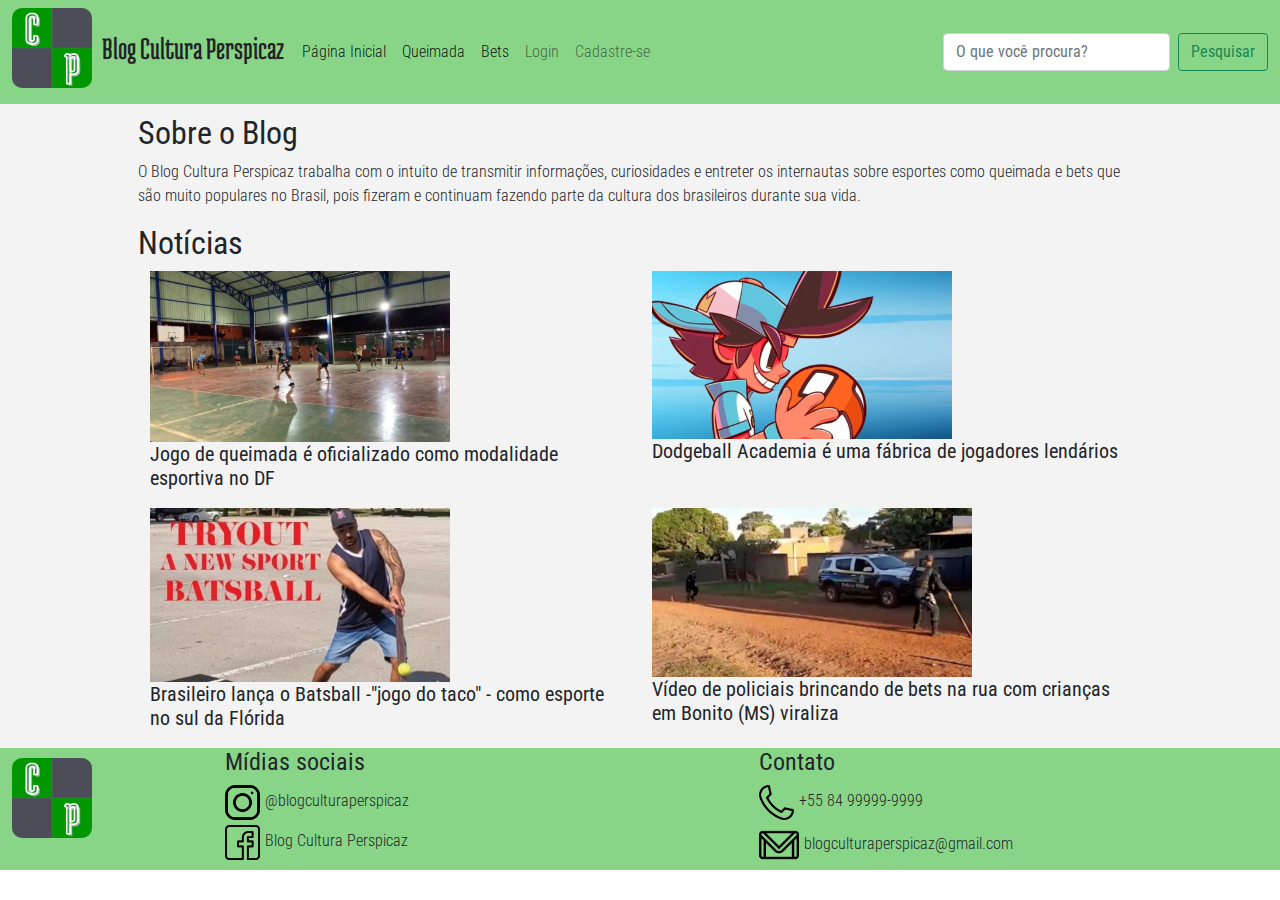
<file: index.html>
<!DOCTYPE html>
<html lang="pt-br">

<head>
  <meta charset="UTF-8">
  <meta name="viewport" content="width=device-width, initial-scale=1">
  <link rel="preconnect" href="https://fonts.googleapis.com">
  <link rel="preconnect" href="https://fonts.gstatic.com" crossorigin>
  <link href="https://fonts.googleapis.com/css2?family=Medula+One&display=swap" rel="stylesheet">
  <link rel="preconnect" href="https://fonts.googleapis.com">
  <link rel="preconnect" href="https://fonts.gstatic.com" crossorigin>
  <link href="https://fonts.googleapis.com/css2?family=Roboto+Condensed:wght@300;400&display=swap" rel="stylesheet">
  <link rel="stylesheet" href="css/bootstrap.min.css">
  <link rel="stylesheet" href="css/style.css">

  <title>Página inicial</title>
</head>

<body>
  <header>
    <nav class="navbar navbar-expand-lg navbar-light">
      <div class="container-fluid barra-nav">
        <h1>
          <a href="index.html"><img class="logotipo img-fluid" src="img/logotipo.png" alt="logotipo do blog"
              width="80px"></a>
        </h1>
        <h2>
          <a class="cabecalho" href="index.html">Blog Cultura Perspicaz</a>
        </h2>

        <button class="navbar-toggler" type="button" data-bs-toggle="collapse" data-bs-target="#navbarSupportedContent"
          aria-controls="navbarSupportedContent" aria-expanded="false" aria-label="Toggle navigation">
          <span class="navbar-toggler-icon"></span>
        </button>

        <div class="collapse navbar-collapse" id="navbarSupportedContent">
          <ul class="navbar-nav me-auto mb-2 mb-lg-0">
            <li class="nav-item">
              <a class="nav-link active" aria-current="page" href="index.html">Página Inicial</a>
            </li>

            <li class="nav-item">
              <a class="nav-link active" aria-current="page" href="pag-queimada.html">Queimada</a>
            </li>

            <li class="nav-item">
              <a class="nav-link active" aria-current="page" href="pag-bets.html">Bets</a>
            </li>

            <li class="nav-item">
              <a class="nav-link" aria-current="page" href="pag-login.html">Login</a>
            </li>

            <li class="nav-item">
              <a class="nav-link" aria-current="page" href="cadastro.html">Cadastre-se</a>
            </li>
          </ul>

          <form class="d-flex">
            <input class="form-control me-2" type="search" placeholder="O que você procura?" aria-label="Search">
            <button class="btn btn-outline-success" type="submit">Pesquisar</button>
          </form>
        </div>
      </div>
    </nav>
  </header>

  <main class="container-fluid">
    <div>
      <section>
        <h2>Sobre o Blog</h2>
        <p>O Blog Cultura Perspicaz trabalha com o intuito de transmitir informações, curiosidades e entreter os
          internautas sobre esportes como
          queimada e bets que são muito populares no Brasil, pois fizeram e continuam fazendo parte da cultura dos
          brasileiros durante sua vida.</p>
      </section>

      <section>
        <h2>Notícias</h2>
        <article class="container">
          <div class="row">
            <div class="col-sm">
              <a href="noticia1-queimada.html">
                <img class="img-fluid" src="img/queimada-noticia1.jpg" alt="Jovens jogando queimada" width="300px">
                <h4 class="tam-letra-noticia">Jogo de queimada é oficializado como modalidade esportiva no DF</h4>
              </a>
            </div>

            <div class="col-sm">
              <a href="noticia2-queimada.html">
                <img class="img-fluid" src="img/Dodgeball-Academia-otto.webp" alt="Imagem do jogo" width="300px">
                <h4 class="tam-letra-noticia">Dodgeball Academia é uma fábrica de jogadores lendários</h4>
              </a>
            </div>
          </div>

          <div class="row noticias">
            <div class="col-sm">
              <a href="noticia1-bets.html">
                <img class="img-fluid" src="img/batsball.jpg" alt="Indivíduo jogando batsball" width="300px">
                <h4 class="tam-letra-noticia">Brasileiro lança o Batsball -"jogo do taco" - como esporte no sul da
                  Flórida</h4>
              </a>
            </div>

            <div class="col-sm">
              <a href="noticia2-bets.html">
                <img class="img-fluid" src="img/policiais-bets.jpg" alt="Policiais jogando bets" width="320px">
                <h4 class="tam-letra-noticia">Vídeo de policiais brincando de bets na rua com crianças em Bonito (MS)
                  viraliza</h4>
              </a>
            </div>
          </div>
        </article>
      </section>
    </div>
  </main>

  <footer class="container-fluid">
    <div class="row">
      <div class="col-sm-2">
        <h3><a href="index.html"><img class="logotipo img-fluid" src="img/logotipo.png" alt="logotipo do blog"
              width="80px"></a></h3>
      </div>

      <div class="col-sm">
        <div class="col">
          <h4>Mídias sociais</h4>
          <div class="rodape">
            <a href="https://www.instagram.com/" target="_blank"><img src="img/instagram.png"
                alt="Logotipo do Instagram" width="35px">@blogculturaperspicaz</a>
          </div>

          <div class="rodape">
            <a href="https://www.facebook.com/" target="_blank"><img src="img/facebook.png" alt="Logotipo do facebook"
                width="35px">Blog
              Cultura Perspicaz</a>
          </div>
        </div>
      </div>

      <div class="col-sm">
        <div class="rodape">
          <h4>Contato</h4>
          <a href="tel:+55 84 99999-9999"><img src="img/telefone.png" alt="telefone" width="35px">+55 84
            99999-9999</a>
        </div>

        <div class="rodape">
          <a href="mailto:blogculturaperspicaz@gmail.com"><img src="img/gmail.png" alt="logotipo do Gmail"
              width="40px">blogculturaperspicaz@gmail.com</a>
        </div>
      </div>
    </div>
  </footer>

  <script type="text/javascript" src="js/bootstrap.min.js"></script>
</body>

</html>
</file>
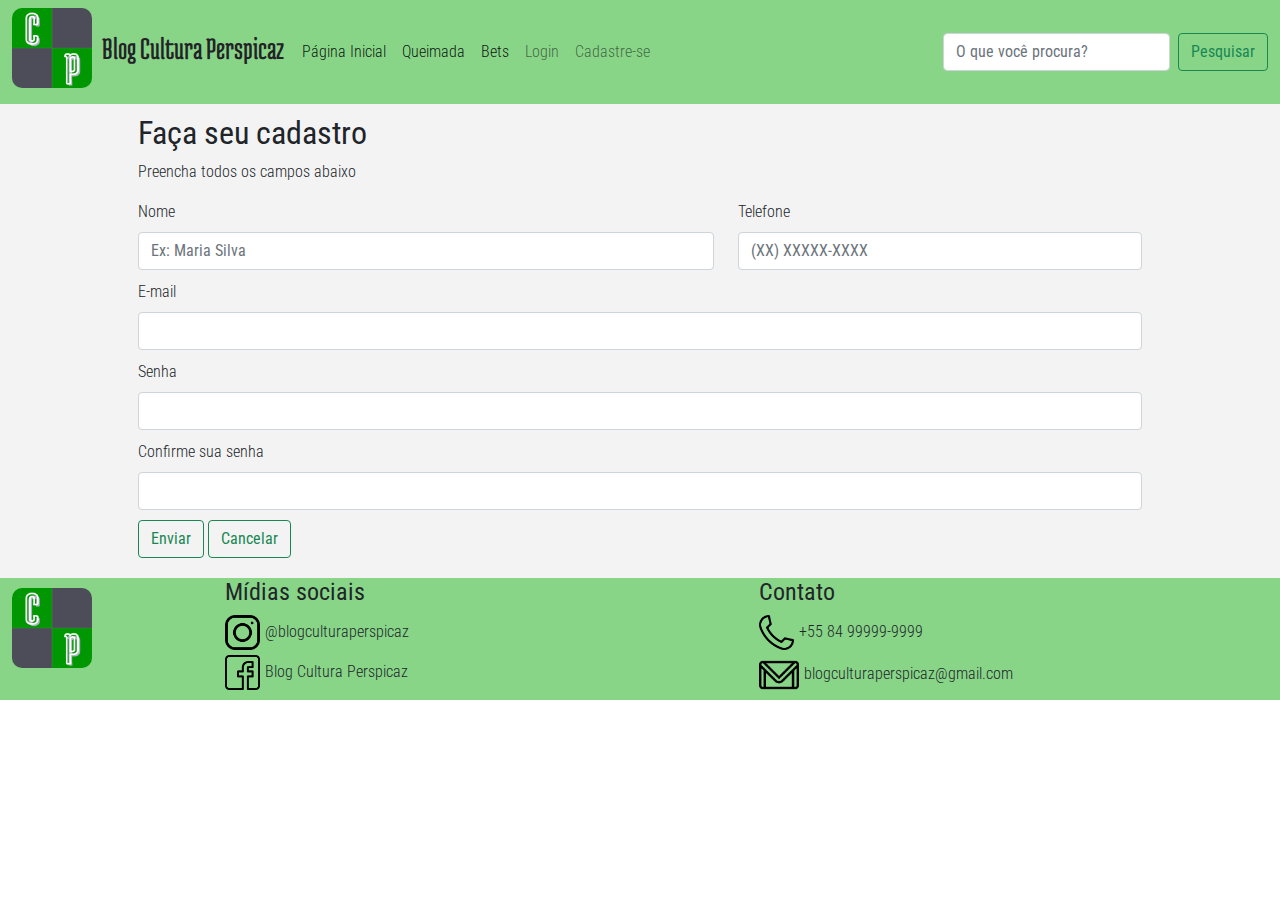
<file: cadastro.html>
<!DOCTYPE html>
<html lang="pt-br">

<head>
  <meta charset="UTF-8">
  <meta name="viewport" content="width=device-width, initial-scale=1">
  <link rel="preconnect" href="https://fonts.googleapis.com">
  <link rel="preconnect" href="https://fonts.gstatic.com" crossorigin>
  <link href="https://fonts.googleapis.com/css2?family=Medula+One&display=swap" rel="stylesheet">
  <link rel="preconnect" href="https://fonts.googleapis.com">
  <link rel="preconnect" href="https://fonts.gstatic.com" crossorigin>
  <link href="https://fonts.googleapis.com/css2?family=Roboto+Condensed:wght@300;400&display=swap" rel="stylesheet">
  <link rel="stylesheet" href="css/bootstrap.min.css">
  <link rel="stylesheet" href="css/style.css">

  <title>Cadastro</title>
</head>

<body>
  <header>
    <nav class="navbar navbar-expand-lg navbar-light">
      <div class="container-fluid barra-nav">
        <h1>
          <a href="index.html"><img class="logotipo img-fluid" src="img/logotipo.png" alt="logotipo do blog"
              width="80px"></a>
        </h1>
        <h2>
          <a class="cabecalho" href="index.html">Blog Cultura Perspicaz</a>
        </h2>

        <button class="navbar-toggler" type="button" data-bs-toggle="collapse" data-bs-target="#navbarSupportedContent"
          aria-controls="navbarSupportedContent" aria-expanded="false" aria-label="Toggle navigation">
          <span class="navbar-toggler-icon"></span>
        </button>

        <div class="collapse navbar-collapse" id="navbarSupportedContent">
          <ul class="navbar-nav me-auto mb-2 mb-lg-0">
            <li class="nav-item">
              <a class="nav-link active" aria-current="page" href="index.html">Página Inicial</a>
            </li>

            <li class="nav-item">
              <a class="nav-link active" aria-current="page" href="pag-queimada.html">Queimada</a>
            </li>

            <li class="nav-item">
              <a class="nav-link active" aria-current="page" href="pag-bets.html">Bets</a>
            </li>

            <li class="nav-item">
              <a class="nav-link" aria-current="page" href="pag-login.html">Login</a>
            </li>

            <li class="nav-item">
              <a class="nav-link" aria-current="page" href="cadastro.html">Cadastre-se</a>
            </li>
          </ul>

          <form class="d-flex">
            <input class="form-control me-2" type="search" placeholder="O que você procura?" aria-label="Search">
            <button class="btn btn-outline-success" type="submit">Pesquisar</button>
          </form>
        </div>
      </div>
    </nav>
  </header>


  <main class="container-fluid">
    <div>
      <h2>Faça seu cadastro</h2>
      <p>Preencha todos os campos abaixo</p>
      <form action="">
        <div class="row">
          <div class="col-lg-7">
            <label class="form-label" for="nome">Nome</label>
            <input class="form-control" type="text" name="nome" id="nome" placeholder="Ex: Maria Silva" required>
          </div>

          <div class="col">
            <label class="form-label" for="telefone">Telefone</label>
            <input class="form-control" type="tel" name="telefone" id="telefone" placeholder="(XX) XXXXX-XXXX" required>
          </div>
        </div>

        <div>
          <label class="form-label" for="email">E-mail</label>
          <input class="form-control" type="email" name="email" id="email" required>
        </div>

        <div>
          <label class="form-label" for="senha">Senha</label>
          <input class="form-control" type="password" name="senha" id="senha" required>
        </div>

        <div>
          <label class="form-label" for="conf-senha">Confirme sua senha</label>
          <input class="form-control" type="password" name="senha" id="conf-senha" required>
        </div>

        <div>
          <input class="btn btn-outline-success" type="submit" value="Enviar">
          <input class="btn btn-outline-success" type="reset" value="Cancelar">
        </div>
      </form>
    </div>
  </main>


  <footer class="container-fluid">
    <div class="row">
      <div class="col-sm-2">
        <h3><a href="index.html"><img class="logotipo img-fluid" src="img/logotipo.png" alt="logotipo do blog"
              width="80px"></a></h3>
      </div>

      <div class="col-sm">
        <div class="col">
          <h4>Mídias sociais</h4>
          <div class="rodape">
            <a href="https://www.instagram.com/" target="_blank"><img src="img/instagram.png"
                alt="Logotipo do Instagram" width="35px">@blogculturaperspicaz</a>
          </div>

          <div class="rodape">
            <a href="https://www.facebook.com/" target="_blank"><img src="img/facebook.png" alt="Logotipo do facebook"
                width="35px">Blog
              Cultura Perspicaz</a>
          </div>
        </div>
      </div>

      <div class="col-sm">
        <div class="rodape">
          <h4>Contato</h4>
          <a href="tel:+55 84 99999-9999"><img src="img/telefone.png" alt="telefone" width="35px">+55 84
            99999-9999</a>
        </div>

        <div class="rodape">
          <a href="mailto:blogculturaperspicaz@gmail.com"><img src="img/gmail.png" alt="logotipo do Gmail"
              width="40px">blogculturaperspicaz@gmail.com</a>
        </div>
      </div>
    </div>
  </footer>
  <script type="text/javascript" src="js/bootstrap.min.js"></script>
</body>

</html>
</file>
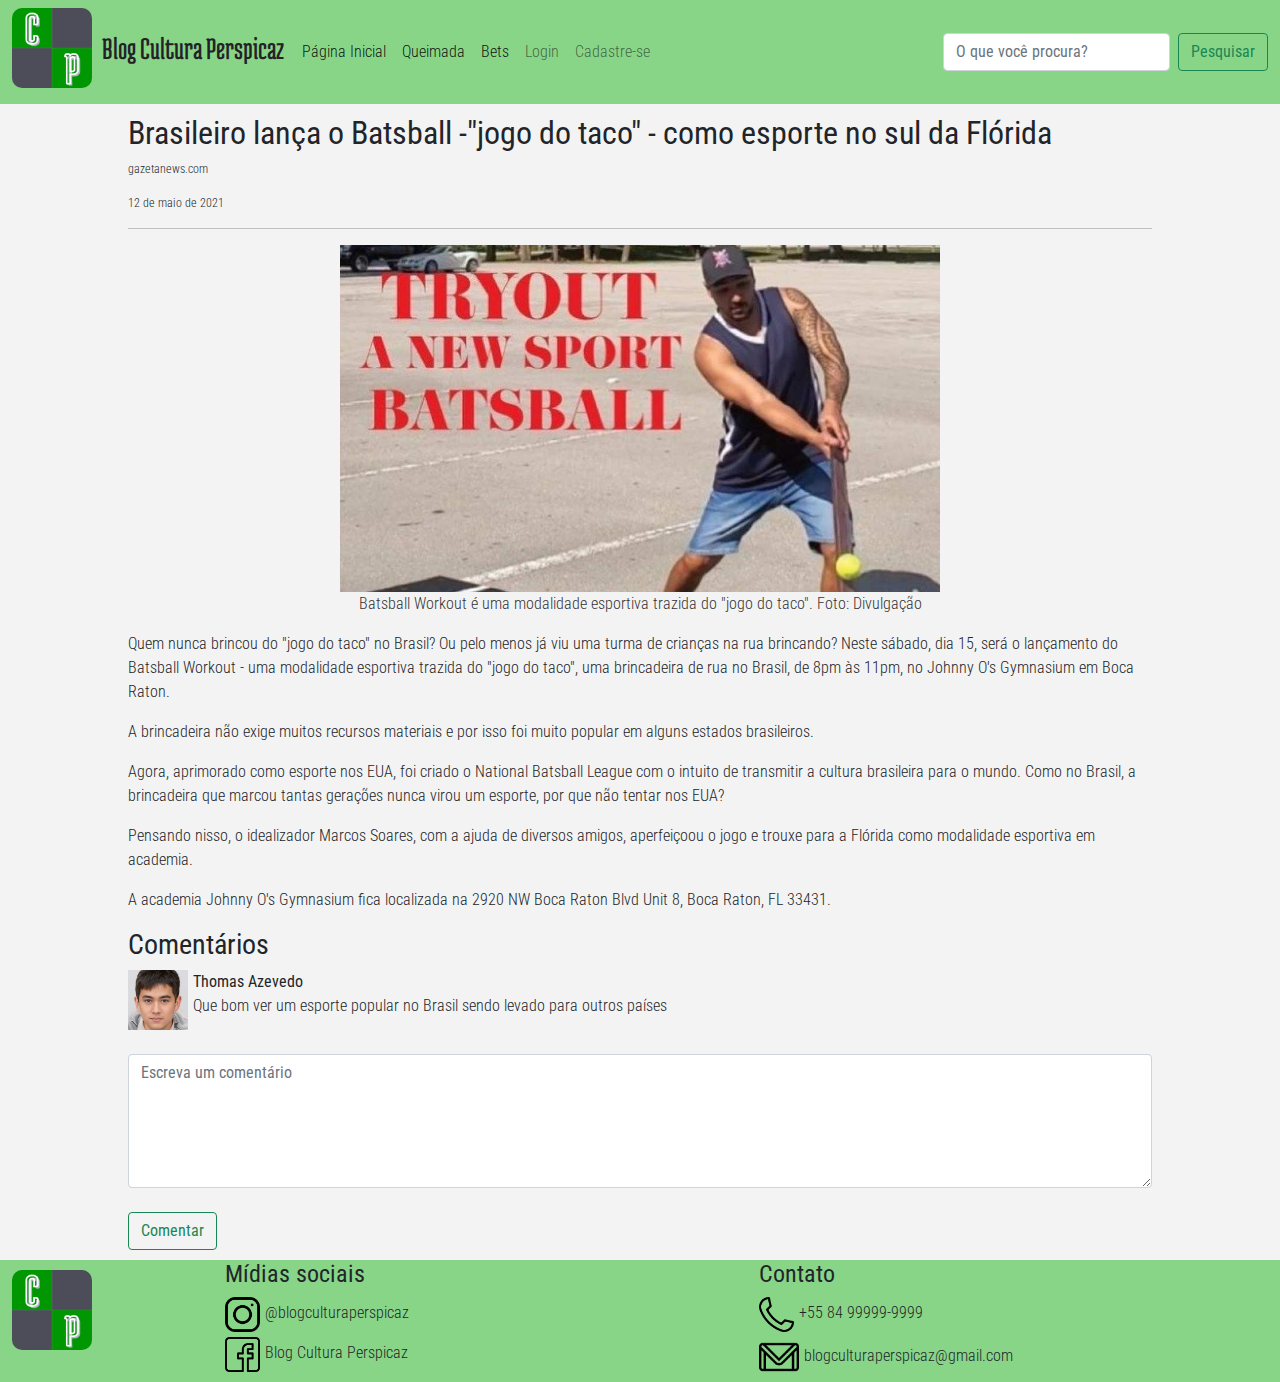
<file: noticia1-bets.html>
<!DOCTYPE html>
<html lang="pt-br">

<head>
  <meta charset="UTF-8">
  <meta name="viewport" content="width=device-width, initial-scale=1">
  <link rel="preconnect" href="https://fonts.googleapis.com">
  <link rel="preconnect" href="https://fonts.gstatic.com" crossorigin>
  <link href="https://fonts.googleapis.com/css2?family=Medula+One&display=swap" rel="stylesheet">
  <link rel="preconnect" href="https://fonts.googleapis.com">
  <link rel="preconnect" href="https://fonts.gstatic.com" crossorigin>
  <link href="https://fonts.googleapis.com/css2?family=Roboto+Condensed:wght@300;400&display=swap" rel="stylesheet">
  <link rel="stylesheet" href="css/bootstrap.min.css">
  <link rel="stylesheet" href="css/style.css">

  <title>Brasileiro lança o Batsball -"jogo do taco" - como esporte no sul da Flórida</title>
</head>

<body>
  <header>
    <nav class="navbar navbar-expand-lg navbar-light">
      <div class="container-fluid barra-nav">
        <h1>
          <a href="index.html"><img class="logotipo img-fluid" src="img/logotipo.png" alt="logotipo do blog"
              width="80px"></a>
        </h1>
        <h2>
          <a class="cabecalho" href="index.html">Blog Cultura Perspicaz</a>
        </h2>

        <button class="navbar-toggler" type="button" data-bs-toggle="collapse" data-bs-target="#navbarSupportedContent"
          aria-controls="navbarSupportedContent" aria-expanded="false" aria-label="Toggle navigation">
          <span class="navbar-toggler-icon"></span>
        </button>

        <div class="collapse navbar-collapse" id="navbarSupportedContent">
          <ul class="navbar-nav me-auto mb-2 mb-lg-0">
            <li class="nav-item">
              <a class="nav-link active" aria-current="page" href="index.html">Página Inicial</a>
            </li>

            <li class="nav-item">
              <a class="nav-link active" aria-current="page" href="pag-queimada.html">Queimada</a>
            </li>

            <li class="nav-item">
              <a class="nav-link active" aria-current="page" href="pag-bets.html">Bets</a>
            </li>

            <li class="nav-item">
              <a class="nav-link" aria-current="page" href="pag-login.html">Login</a>
            </li>

            <li class="nav-item">
              <a class="nav-link" aria-current="page" href="cadastro.html">Cadastre-se</a>
            </li>
          </ul>

          <form class="d-flex">
            <input class="form-control me-2" type="search" placeholder="O que você procura?" aria-label="Search">
            <button class="btn btn-outline-success" type="submit">Pesquisar</button>
          </form>
        </div>
      </div>
    </nav>
  </header>

  <main>
    <div>
      <h2>Brasileiro lança o Batsball -"jogo do taco" - como esporte no sul da Flórida</h2>
      <p class="fonte-noticia">
        <a href="https://www.gazetanews.com/noticias/florida/2021/05/430487-brasileiro-lanca-o-batsball--jogo-do-taco---como-esporte-no-sul-da-florida.html"
          target="_blank">gazetanews.com</a>
      </p>
      <p class="data">12 de maio de 2021</p>

      <hr>

      <figure>
        <div>
          <img class="img-fluid" src="img/batsball.jpg" alt="Indivíduo jogando batsball" width="600px">
          <figcaption>Batsball Workout é uma modalidade esportiva trazida do "jogo do taco". Foto: Divulgação</figcaption>
        </div>
      </figure>

      <p>Quem nunca brincou do "jogo do taco" no Brasil? Ou pelo menos já viu uma turma de crianças na rua brincando?
        Neste sábado, dia 15, será o lançamento do Batsball Workout - uma modalidade esportiva trazida do "jogo do
        taco", uma brincadeira de rua no Brasil, de 8pm às 11pm, no Johnny O's Gymnasium em Boca Raton. </p>

      <p>A brincadeira não exige muitos recursos materiais e por isso foi muito popular em alguns estados brasileiros.</p>
      
      <p>Agora, aprimorado como esporte nos EUA, foi criado o National Batsball League com o intuito de transmitir a
        cultura brasileira para o mundo. Como no Brasil, a brincadeira que marcou tantas gerações nunca virou um
        esporte, por que não tentar nos EUA?</p>

      <p>Pensando nisso, o idealizador Marcos Soares, com a ajuda de diversos amigos, aperfeiçoou o jogo e trouxe para a
        Flórida como modalidade esportiva em academia.</p>

      <p>A academia Johnny O's Gymnasium fica localizada na 2920 NW Boca Raton Blvd Unit 8, Boca Raton, FL 33431.</p>
    
      <section class="comentarios">
        <h3>Comentários</h3>
        <div class="flex-container">
          <div class="flex-item">
            <img src="img/thomas-azevedo.jpg" alt="Foto de uma pessoa" width="60px">
          </div>

          <div class="flex-item">
            <p><b>Thomas Azevedo</b></p>
            <br>
            <p>Que bom ver um esporte popular no Brasil sendo levado para outros países</p>
          </div>
        </div>
        <br>

        <textarea class="form-control" name="comentario" id="comentario" rows="5"
          placeholder="Escreva um comentário"></textarea>
        <br>
        <input class="btn btn-outline-success" type="submit" value="Comentar">
      </section>
    </div>
  </main>

  <footer class="container-fluid">
    <div class="row">
      <div class="col-sm-2">
        <h3><a href="index.html"><img class="logotipo img-fluid" src="img/logotipo.png" alt="logotipo do blog"
              width="80px"></a></h3>
      </div>

      <div class="col-sm">
        <div class="col">
          <h4>Mídias sociais</h4>
          <div class="rodape">
            <a href="https://www.instagram.com/" target="_blank"><img src="img/instagram.png"
                alt="Logotipo do Instagram" width="35px">@blogculturaperspicaz</a>
          </div>

          <div class="rodape">
            <a href="https://www.facebook.com/" target="_blank"><img src="img/facebook.png" alt="Logotipo do facebook"
                width="35px">Blog
              Cultura Perspicaz</a>
          </div>
        </div>
      </div>

      <div class="col-sm">
        <div class="rodape">
          <h4>Contato</h4>
          <a href="tel:+55 84 99999-9999"><img src="img/telefone.png" alt="telefone" width="35px">+55 84
            99999-9999</a>
        </div>

        <div class="rodape">
          <a href="mailto:blogculturaperspicaz@gmail.com"><img src="img/gmail.png" alt="logotipo do Gmail"
              width="40px">blogculturaperspicaz@gmail.com</a>
        </div>
      </div>
    </div>
  </footer>

  <script type="text/javascript" src="js/bootstrap.min.js"></script>
</body>

</html>
</file>
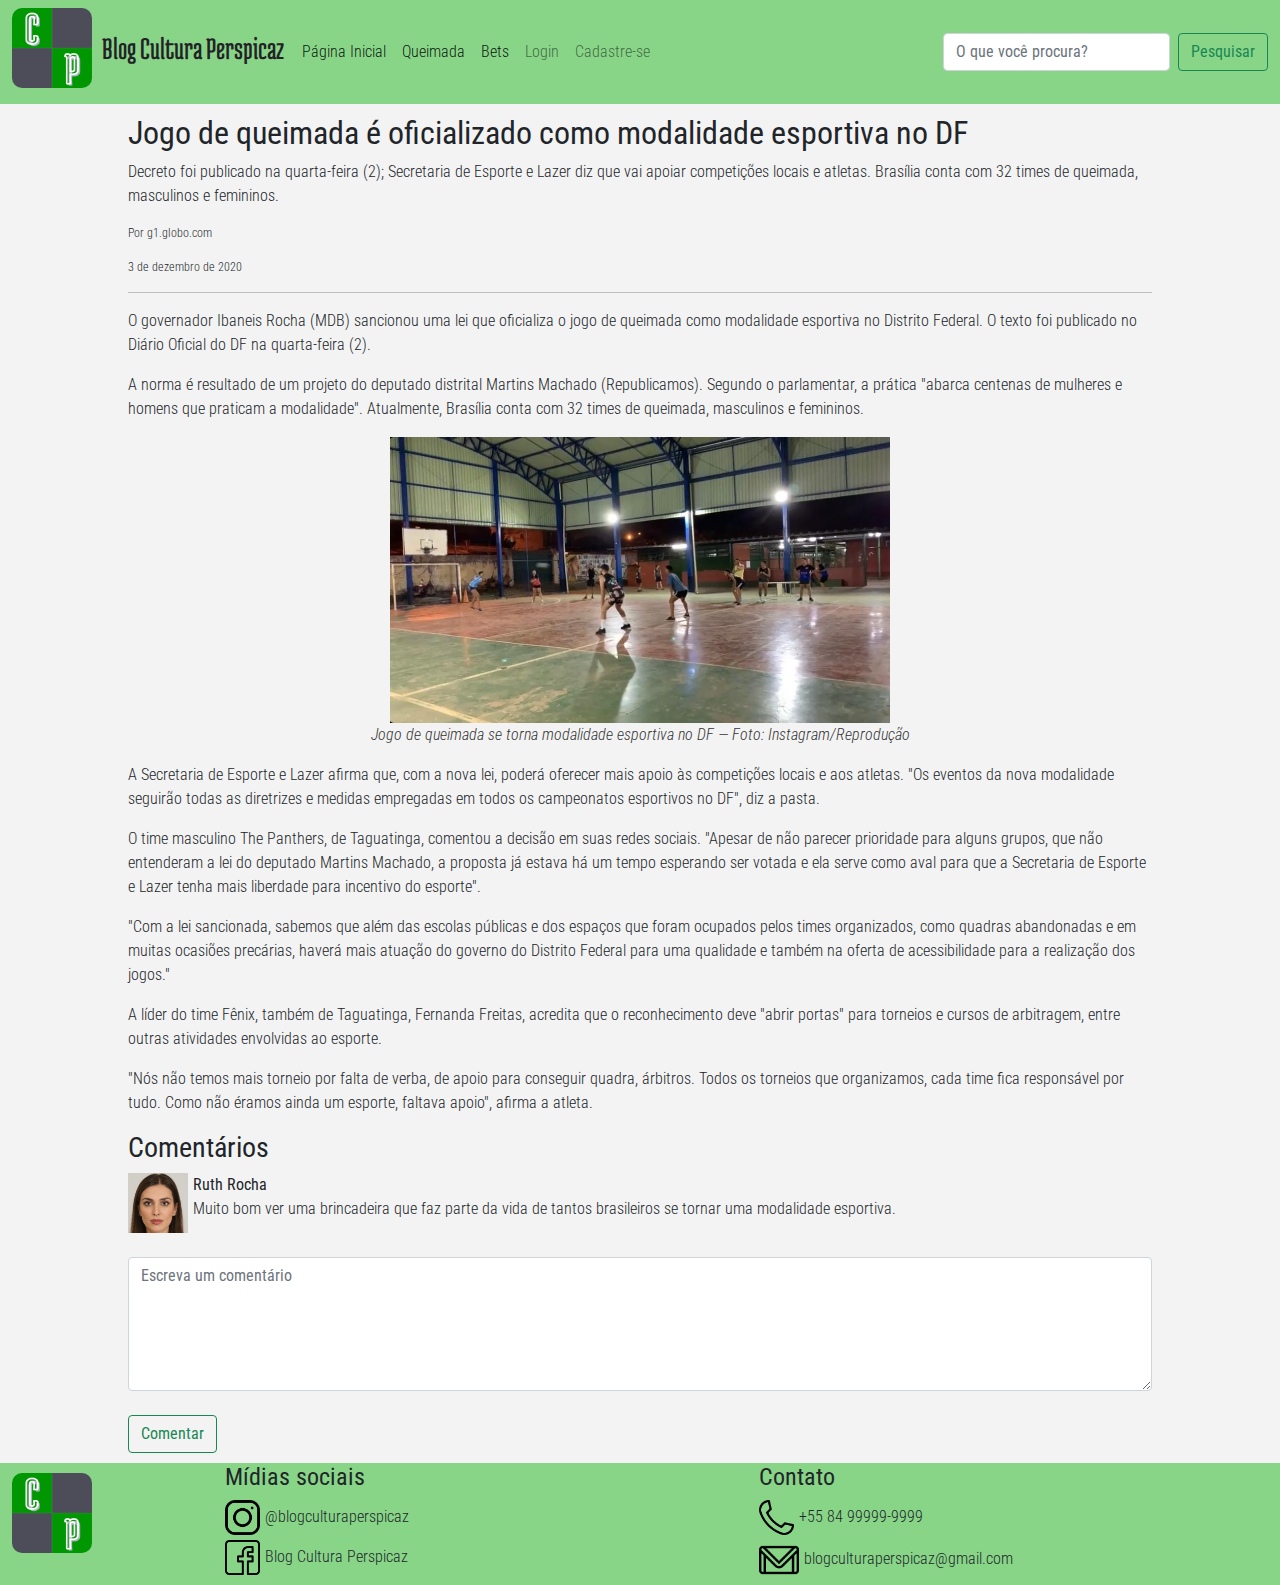
<file: noticia1-queimada.html>
<!DOCTYPE html>
<html lang="pt-br">

<head>
  <meta charset="UTF-8">
  <meta name="viewport" content="width=device-width, initial-scale=1">
  <link rel="preconnect" href="https://fonts.googleapis.com">
  <link rel="preconnect" href="https://fonts.gstatic.com" crossorigin>
  <link href="https://fonts.googleapis.com/css2?family=Medula+One&display=swap" rel="stylesheet">
  <link rel="preconnect" href="https://fonts.googleapis.com">
  <link rel="preconnect" href="https://fonts.gstatic.com" crossorigin>
  <link href="https://fonts.googleapis.com/css2?family=Roboto+Condensed:wght@300;400&display=swap" rel="stylesheet">
  <link rel="stylesheet" href="css/bootstrap.min.css">
  <link rel="stylesheet" href="css/style.css">

  <title>Jogo de queimada é oficializado como modalidade esportiva no DF</title>
</head>

<body>
  <header>
    <nav class="navbar navbar-expand-lg navbar-light">
      <div class="container-fluid barra-nav">
        <h1>
          <a href="index.html"><img class="logotipo img-fluid" src="img/logotipo.png" alt="logotipo do blog"
              width="80px"></a>
        </h1>
        <h2>
          <a class="cabecalho" href="index.html">Blog Cultura Perspicaz</a>
        </h2>

        <button class="navbar-toggler" type="button" data-bs-toggle="collapse" data-bs-target="#navbarSupportedContent"
          aria-controls="navbarSupportedContent" aria-expanded="false" aria-label="Toggle navigation">
          <span class="navbar-toggler-icon"></span>
        </button>

        <div class="collapse navbar-collapse" id="navbarSupportedContent">
          <ul class="navbar-nav me-auto mb-2 mb-lg-0">
            <li class="nav-item">
              <a class="nav-link active" aria-current="page" href="index.html">Página Inicial</a>
            </li>

            <li class="nav-item">
              <a class="nav-link active" aria-current="page" href="pag-queimada.html">Queimada</a>
            </li>

            <li class="nav-item">
              <a class="nav-link active" aria-current="page" href="pag-bets.html">Bets</a>
            </li>

            <li class="nav-item">
              <a class="nav-link" aria-current="page" href="pag-login.html">Login</a>
            </li>

            <li class="nav-item">
              <a class="nav-link" aria-current="page" href="cadastro.html">Cadastre-se</a>
            </li>
          </ul>

          <form class="d-flex">
            <input class="form-control me-2" type="search" placeholder="O que você procura?" aria-label="Search">
            <button class="btn btn-outline-success" type="submit">Pesquisar</button>
          </form>
        </div>
      </div>
    </nav>
  </header>

  <main>
    <div>
      <section>
        <h2>Jogo de queimada é oficializado como modalidade esportiva no DF</h2>

        <p>Decreto foi publicado na quarta-feira (2); Secretaria de Esporte e Lazer diz que vai apoiar competições
          locais
          e
          atletas. Brasília conta com 32 times de queimada, masculinos e femininos. </p>
        <p class="fonte-noticia">Por <a
            href="https://g1.globo.com/df/distrito-federal/noticia/2020/12/03/jogo-de-queimada-e-oficializado-como-modalidade-esportiva-no-df.ghtml"
            target="_blank">g1.globo.com</a>
        </p>
        <p class="data">3 de dezembro de 2020</p>

        <hr>


        <p>O governador Ibaneis Rocha (MDB) sancionou uma lei que oficializa o jogo de queimada como modalidade
          esportiva
          no
          Distrito Federal. O texto foi publicado no Diário Oficial do DF na quarta-feira (2). </p>
        <p>A norma é resultado de um projeto do deputado distrital Martins Machado (Republicamos). Segundo o
          parlamentar,
          a
          prática "abarca centenas de mulheres e homens que praticam a modalidade". Atualmente, Brasília conta com 32
          times
          de queimada, masculinos e femininos. </p>

        <figure>
          <img class="img-fluid" src="img/queimada-noticia1.jpg" alt="Jovens jogando queimada" width="500px">
          <figcaption><em>Jogo de queimada se torna modalidade esportiva no DF — Foto: Instagram/Reprodução</em>
          </figcaption>
        </figure>

        <p>A Secretaria de Esporte e Lazer afirma que, com a nova lei, poderá oferecer mais apoio às competições locais
          e
          aos atletas. "Os eventos da nova modalidade seguirão todas as diretrizes e medidas empregadas em todos os
          campeonatos esportivos no DF", diz a pasta. </p>

        <p>O time masculino The Panthers, de Taguatinga, comentou a decisão em suas redes sociais. "Apesar de não
          parecer
          prioridade para alguns grupos, que não entenderam a lei do deputado Martins Machado, a proposta já estava há
          um
          tempo esperando ser votada e ela serve como aval para que a Secretaria de Esporte e Lazer tenha mais liberdade
          para incentivo do esporte". </p>

        <p>"Com a lei sancionada, sabemos que além das escolas públicas e dos espaços que foram ocupados pelos times
          organizados, como quadras abandonadas e em muitas ocasiões precárias, haverá mais atuação do governo do
          Distrito
          Federal para uma qualidade e também na oferta de acessibilidade para a realização dos jogos." </p>

        <p>A líder do time Fênix, também de Taguatinga, Fernanda Freitas, acredita que o reconhecimento deve "abrir
          portas"
          para torneios e cursos de arbitragem, entre outras atividades envolvidas ao esporte. </p>

        <p>"Nós não temos mais torneio por falta de verba, de apoio para conseguir quadra, árbitros. Todos os torneios
          que
          organizamos, cada time fica responsável por tudo. Como não éramos ainda um esporte, faltava apoio", afirma a
          atleta. </p>
      </section>

      <section class="comentarios">
        <h3>Comentários</h3>
        <div class="flex-container">
          <div class="flex-item">
            <img src="img/ruth-rocha.jpg" alt="Foto de uma pessoa" width="60px">
          </div>

          <div class="flex-item">
            <p><b>Ruth Rocha</b></p>
            <br>
            <p>Muito bom ver uma brincadeira que faz parte da vida de tantos brasileiros se tornar uma modalidade
              esportiva.</p>
          </div>
        </div>
        <br>

        <textarea class="form-control" name="comentario" id="comentario" rows="5"
          placeholder="Escreva um comentário"></textarea>
        <br>
        <input class="btn btn-outline-success" type="submit" value="Comentar">
      </section>
    </div>
  </main>

  <footer class="container-fluid">
    <div class="row">
      <div class="col-sm-2">
        <h3><a href="index.html"><img class="logotipo img-fluid" src="img/logotipo.png" alt="logotipo do blog"
              width="80px"></a></h3>
      </div>

      <div class="col-sm">
        <div class="col">
          <h4>Mídias sociais</h4>
          <div class="rodape">
            <a href="https://www.instagram.com/" target="_blank"><img src="img/instagram.png"
                alt="Logotipo do Instagram" width="35px">@blogculturaperspicaz</a>
          </div>

          <div class="rodape">
            <a href="https://www.facebook.com/" target="_blank"><img src="img/facebook.png" alt="Logotipo do facebook"
                width="35px">Blog
              Cultura Perspicaz</a>
          </div>
        </div>
      </div>

      <div class="col-sm">
        <div class="rodape">
          <h4>Contato</h4>
          <a href="tel:+55 84 99999-9999"><img src="img/telefone.png" alt="telefone" width="35px">+55 84
            99999-9999</a>
        </div>

        <div class="rodape">
          <a href="mailto:blogculturaperspicaz@gmail.com"><img src="img/gmail.png" alt="logotipo do Gmail"
              width="40px">blogculturaperspicaz@gmail.com</a>
        </div>
      </div>
    </div>
  </footer>

  <script type="text/javascript" src="js/bootstrap.min.js"></script>
</body>

</html>
</file>
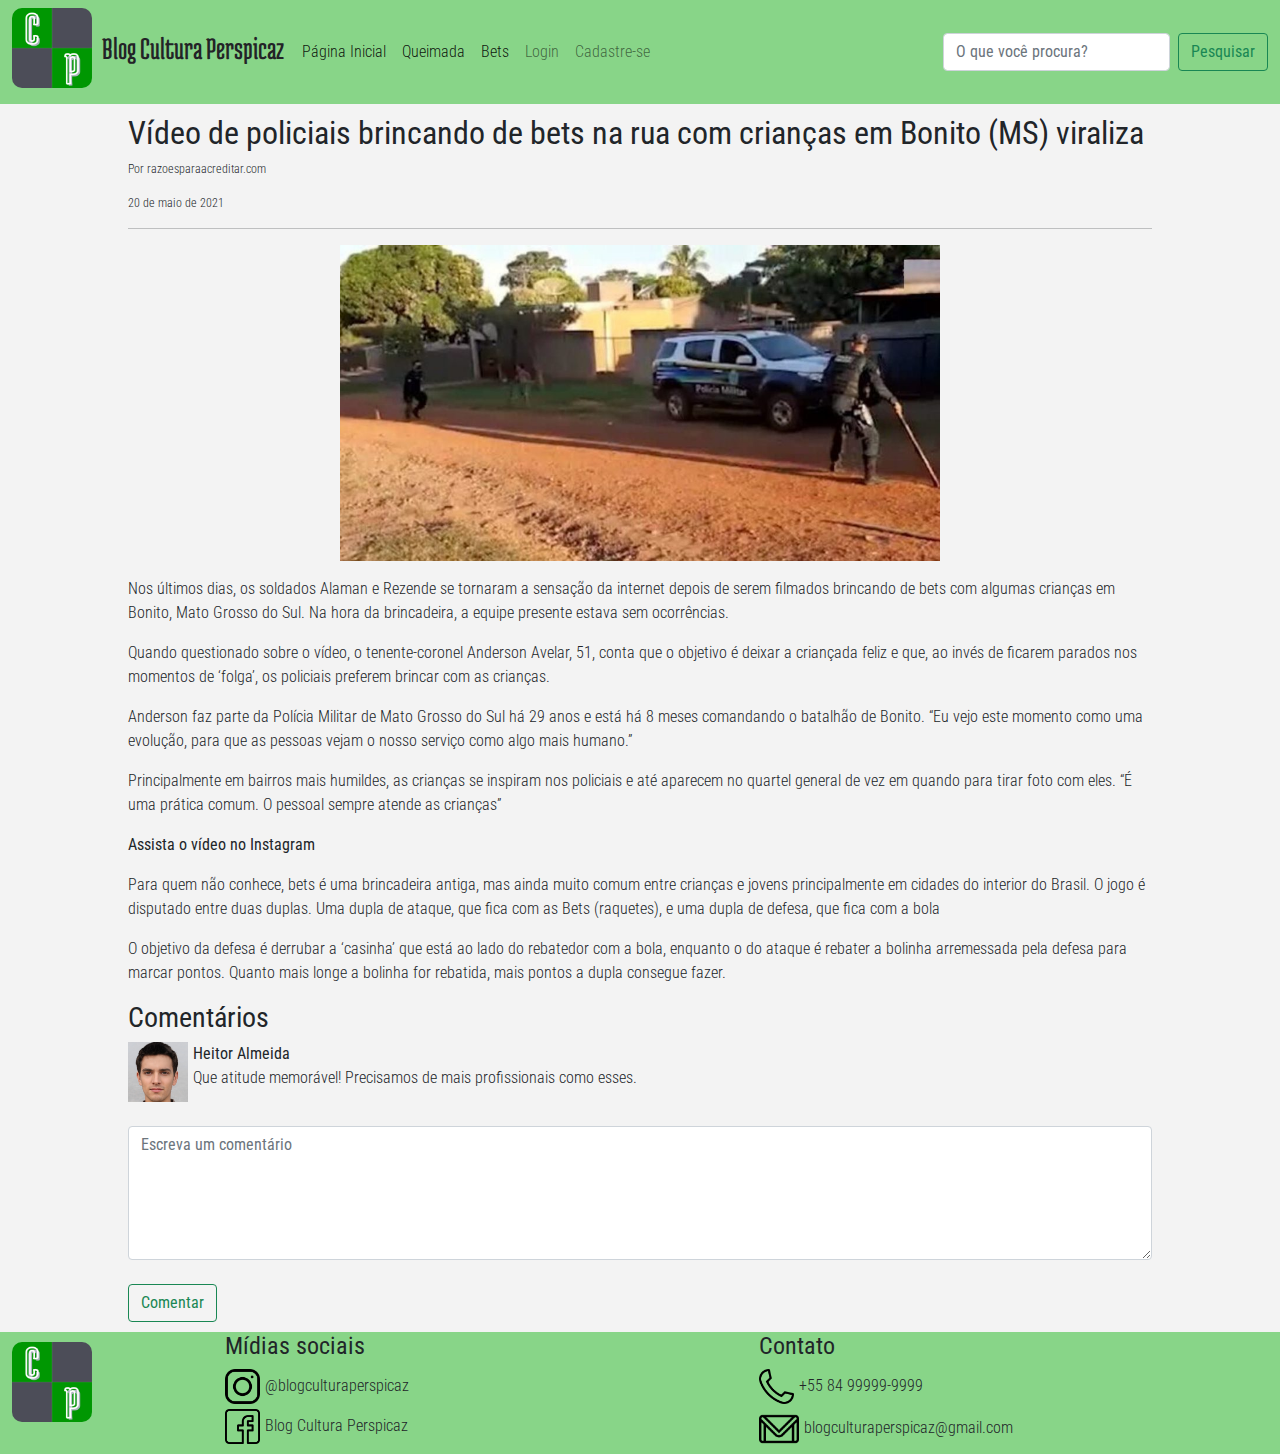
<file: noticia2-bets.html>
<!DOCTYPE html>
<html lang="pt-br">

<head>
  <meta charset="UTF-8">
  <meta name="viewport" content="width=device-width, initial-scale=1">
  <link rel="preconnect" href="https://fonts.googleapis.com">
  <link rel="preconnect" href="https://fonts.gstatic.com" crossorigin>
  <link href="https://fonts.googleapis.com/css2?family=Medula+One&display=swap" rel="stylesheet">
  <link rel="preconnect" href="https://fonts.googleapis.com">
  <link rel="preconnect" href="https://fonts.gstatic.com" crossorigin>
  <link href="https://fonts.googleapis.com/css2?family=Roboto+Condensed:wght@300;400&display=swap" rel="stylesheet">
  <link rel="stylesheet" href="css/bootstrap.min.css">
  <link rel="stylesheet" href="css/style.css">

  <title>Vídeo de policiais brincando de bets na rua com crianças em Bonito (MS) viraliza</title>
</head>

<body>
  <header>
    <nav class="navbar navbar-expand-lg navbar-light">
      <div class="container-fluid barra-nav">
        <h1>
          <a href="index.html"><img class="logotipo img-fluid" src="img/logotipo.png" alt="logotipo do blog"
              width="80px"></a>
        </h1>
        <h2>
          <a class="cabecalho" href="index.html">Blog Cultura Perspicaz</a>
        </h2>

        <button class="navbar-toggler" type="button" data-bs-toggle="collapse" data-bs-target="#navbarSupportedContent"
          aria-controls="navbarSupportedContent" aria-expanded="false" aria-label="Toggle navigation">
          <span class="navbar-toggler-icon"></span>
        </button>

        <div class="collapse navbar-collapse" id="navbarSupportedContent">
          <ul class="navbar-nav me-auto mb-2 mb-lg-0">
            <li class="nav-item">
              <a class="nav-link active" aria-current="page" href="index.html">Página Inicial</a>
            </li>

            <li class="nav-item">
              <a class="nav-link active" aria-current="page" href="pag-queimada.html">Queimada</a>
            </li>

            <li class="nav-item">
              <a class="nav-link active" aria-current="page" href="pag-bets.html">Bets</a>
            </li>

            <li class="nav-item">
              <a class="nav-link" aria-current="page" href="pag-login.html">Login</a>
            </li>

            <li class="nav-item">
              <a class="nav-link" aria-current="page" href="cadastro.html">Cadastre-se</a>
            </li>
          </ul>

          <form class="d-flex">
            <input class="form-control me-2" type="search" placeholder="O que você procura?" aria-label="Search">
            <button class="btn btn-outline-success" type="submit">Pesquisar</button>
          </form>
        </div>
      </div>
    </nav>
  </header>

  <main>
    <div>
      <section>
        <h2>Vídeo de policiais brincando de bets na rua com crianças em Bonito (MS) viraliza</h2>
        <p class="fonte-noticia">Por
          <a href="https://razoesparaacreditar.com/criancada-policiais-jogam-bets/">razoesparaacreditar.com</a>
        </p>

        <p class="data">20 de maio de 2021</p>

        <hr>

        <figure>
          <img class="img-fluid" src="img/policiais-bets.jpg" alt="Policiais jogando bets" width="600px">
        </figure>

        <p>Nos últimos dias, os soldados Alaman e Rezende se tornaram a sensação da internet depois de serem filmados
          brincando de bets com algumas crianças em Bonito, Mato Grosso do Sul. Na hora da brincadeira, a equipe
          presente estava sem ocorrências.</p>

        <p>Quando questionado sobre o vídeo, o tenente-coronel Anderson Avelar, 51, conta que o objetivo é deixar a
          criançada feliz e que, ao invés de ficarem parados nos momentos de ‘folga’, os policiais preferem brincar com
          as crianças.</p>

        <p>Anderson faz parte da Polícia Militar de Mato Grosso do Sul há 29 anos e está há 8 meses comandando o
          batalhão de Bonito. “Eu vejo este momento como uma evolução, para que as pessoas vejam o nosso serviço como
          algo mais humano.”</p>

        <p>Principalmente em bairros mais humildes, as crianças se inspiram nos policiais e até aparecem no quartel
          general de vez em quando para tirar foto com eles. “É uma prática comum. O pessoal sempre atende as crianças”
        </p>

        <p><a class="video-bets"
            href="https://www.instagram.com/p/CO8CdcmjKhI/?utm_source=ig_embed&ig_rid=8f30d6bb-e2e2-400a-9b45-07fd2be9b148"><b>Assista
            o vídeo no Instagram</b></a></p>

        <p>Para quem não conhece, bets é uma brincadeira antiga, mas ainda muito comum entre crianças e jovens
          principalmente em cidades do interior do Brasil. O jogo é disputado entre duas duplas. Uma dupla de ataque,
          que fica com as Bets (raquetes), e uma dupla de defesa, que fica com a bola</p>

        <p>O objetivo da defesa é derrubar a ‘casinha’ que está ao lado do rebatedor com a bola, enquanto o do ataque é
          rebater a bolinha arremessada pela defesa para marcar pontos. Quanto mais longe a bolinha for rebatida, mais
          pontos a dupla consegue fazer.</p>
      </section>

      <section class="comentarios">
        <h3>Comentários</h3>
        <div class="flex-container">
          <div class="flex-item">
            <img src="img/heitor-almeida.jpg" alt="Foto de uma pessoa" width="60px">
          </div>

          <div class="flex-item">
            <p><b>Heitor Almeida</b></p>
            <br>
            <p>Que atitude memorável! Precisamos de mais profissionais como esses.</p>
          </div>
        </div>
        <br>

        <textarea class="form-control" name="comentario" id="comentario" rows="5"
          placeholder="Escreva um comentário"></textarea>
        <br>
        <input class="btn btn-outline-success" type="submit" value="Comentar">
      </section>
    </div>
  </main>

  <footer class="container-fluid">
    <div class="row">
      <div class="col-sm-2">
        <h3><a href="index.html"><img class="logotipo img-fluid" src="img/logotipo.png" alt="logotipo do blog"
              width="80px"></a></h3>
      </div>

      <div class="col-sm">
        <div class="col">
          <h4>Mídias sociais</h4>
          <div class="rodape">
            <a href="https://www.instagram.com/" target="_blank"><img src="img/instagram.png"
                alt="Logotipo do Instagram" width="35px">@blogculturaperspicaz</a>
          </div>

          <div class="rodape">
            <a href="https://www.facebook.com/" target="_blank"><img src="img/facebook.png" alt="Logotipo do facebook"
                width="35px">Blog
              Cultura Perspicaz</a>
          </div>
        </div>
      </div>

      <div class="col-sm">
        <div class="rodape">
          <h4>Contato</h4>
          <a href="tel:+55 84 99999-9999"><img src="img/telefone.png" alt="telefone" width="35px">+55 84
            99999-9999</a>
        </div>

        <div class="rodape">
          <a href="mailto:blogculturaperspicaz@gmail.com"><img src="img/gmail.png" alt="logotipo do Gmail"
              width="40px">blogculturaperspicaz@gmail.com</a>
        </div>
      </div>
    </div>
  </footer>

  <script type="text/javascript" src="js/bootstrap.min.js"></script>
</body>

</html>
</file>
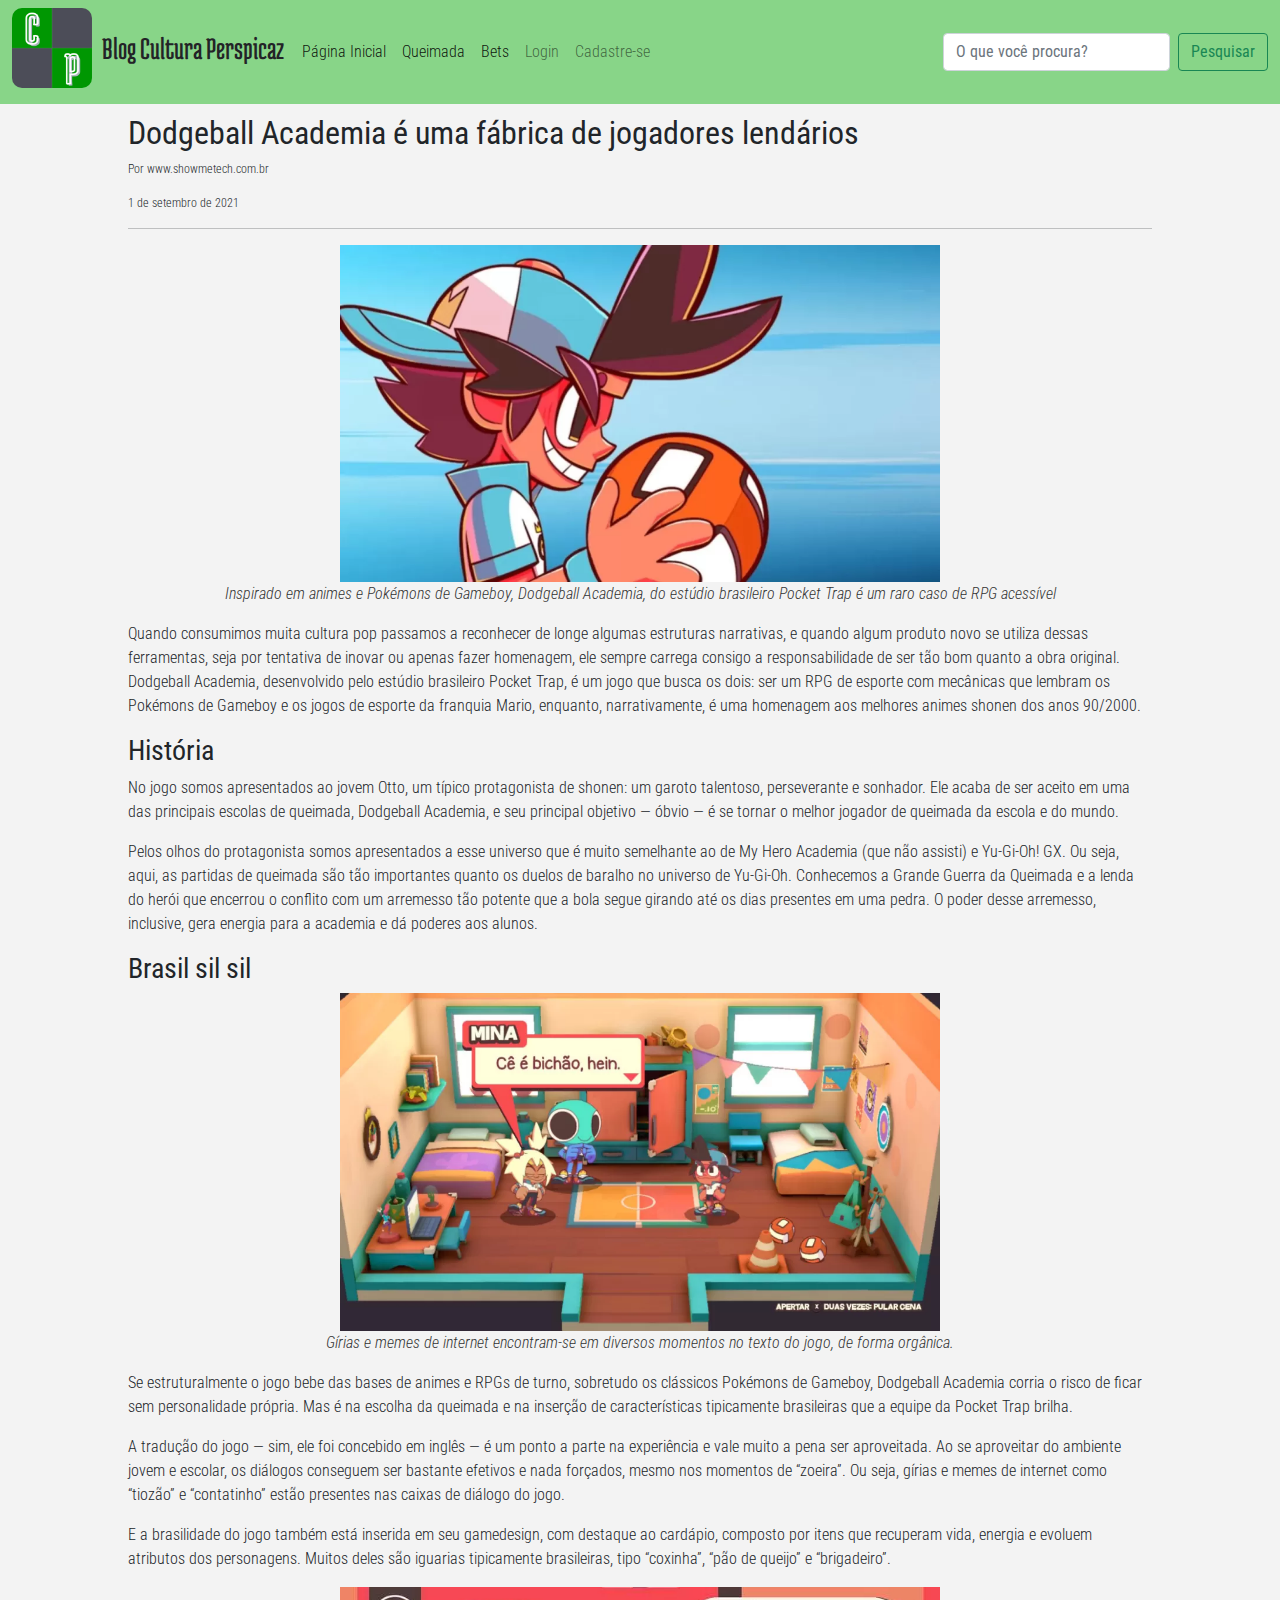
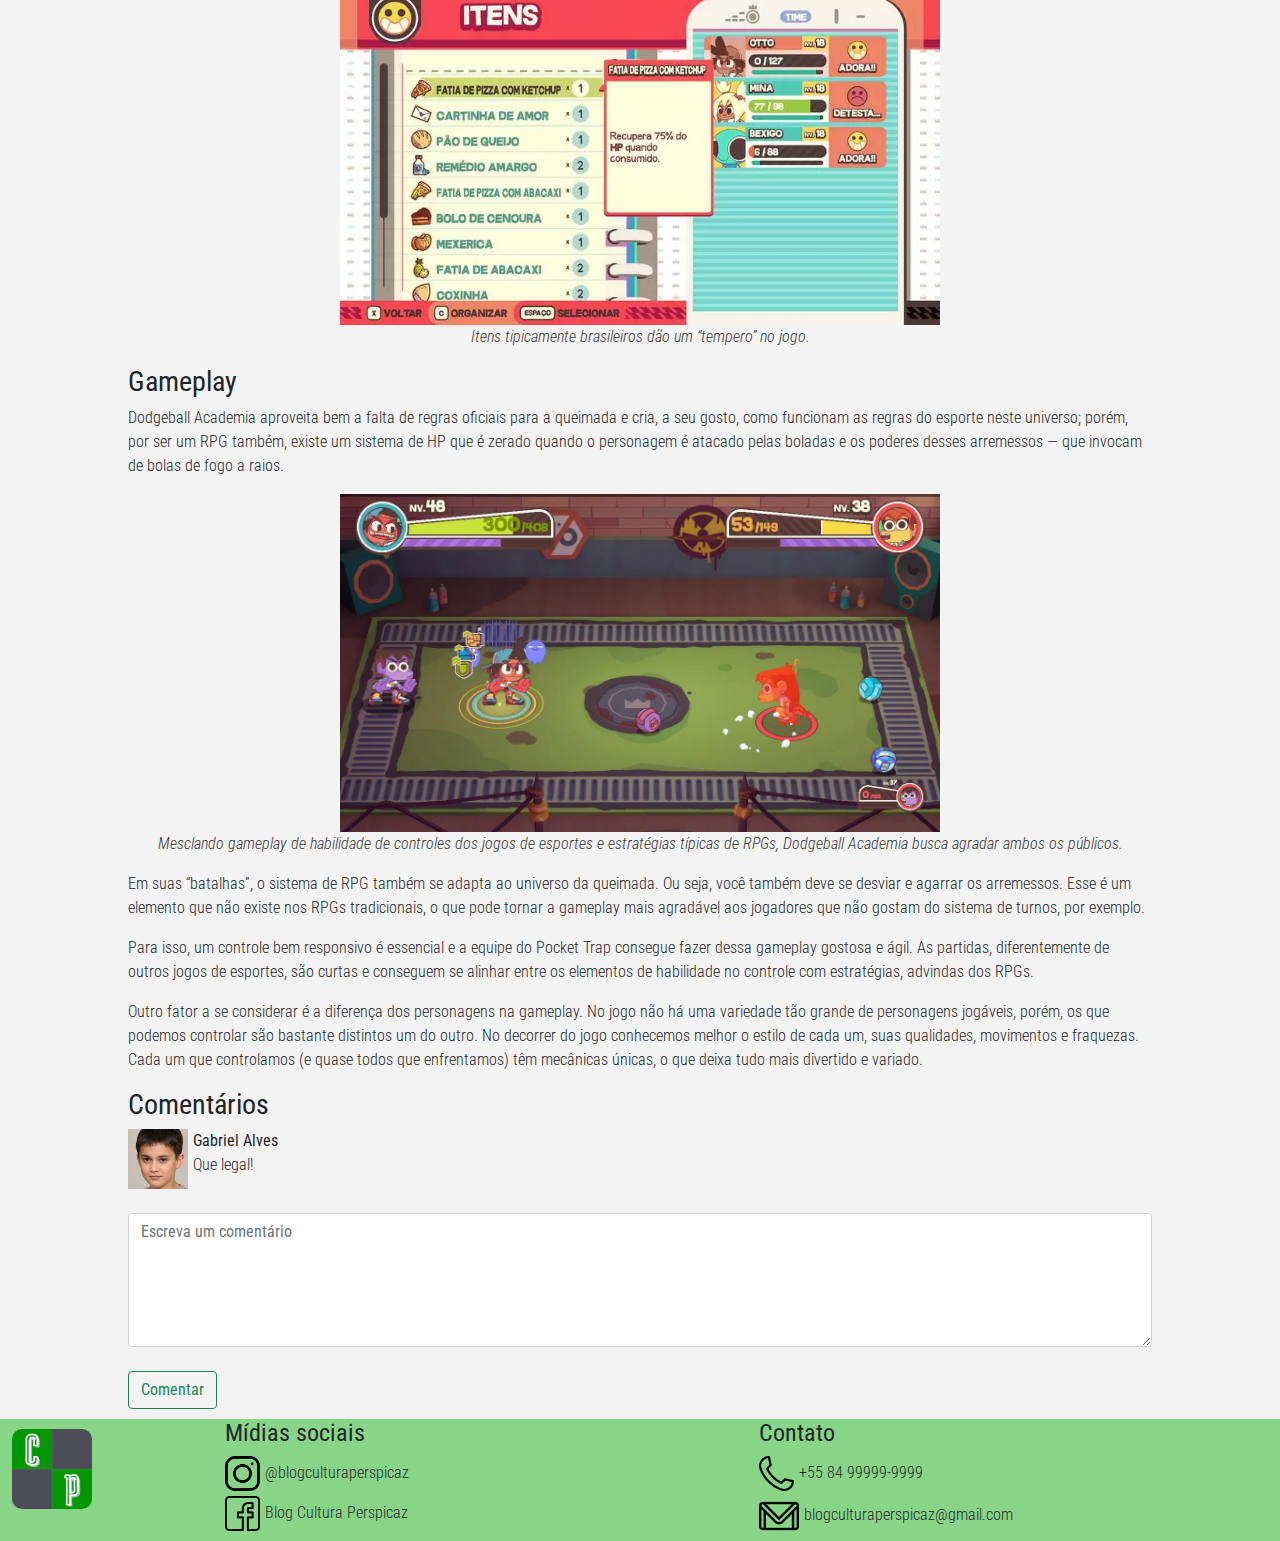
<file: noticia2-queimada.html>
<!DOCTYPE html>
<html lang="pt-br">

<head>
  <meta charset="UTF-8">
  <meta name="viewport" content="width=device-width, initial-scale=1">
  <link rel="preconnect" href="https://fonts.googleapis.com">
  <link rel="preconnect" href="https://fonts.gstatic.com" crossorigin>
  <link href="https://fonts.googleapis.com/css2?family=Medula+One&display=swap" rel="stylesheet">
  <link rel="preconnect" href="https://fonts.googleapis.com">
  <link rel="preconnect" href="https://fonts.gstatic.com" crossorigin>
  <link href="https://fonts.googleapis.com/css2?family=Roboto+Condensed:wght@300;400&display=swap" rel="stylesheet">
  <link rel="stylesheet" href="css/bootstrap.min.css">
  <link rel="stylesheet" href="css/style.css">

  <title>Dodgeball Academia é uma fábrica de jogadores lendários</title>
</head>

<body>
  <header>
    <nav class="navbar navbar-expand-lg navbar-light">
      <div class="container-fluid barra-nav">
        <h1>
          <a href="index.html"><img class="logotipo img-fluid" src="img/logotipo.png" alt="logotipo do blog"
              width="80px"></a>
        </h1>
        <h2>
          <a class="cabecalho" href="index.html">Blog Cultura Perspicaz</a>
        </h2>

        <button class="navbar-toggler" type="button" data-bs-toggle="collapse" data-bs-target="#navbarSupportedContent"
          aria-controls="navbarSupportedContent" aria-expanded="false" aria-label="Toggle navigation">
          <span class="navbar-toggler-icon"></span>
        </button>

        <div class="collapse navbar-collapse" id="navbarSupportedContent">
          <ul class="navbar-nav me-auto mb-2 mb-lg-0">
            <li class="nav-item">
              <a class="nav-link active" aria-current="page" href="index.html">Página Inicial</a>
            </li>

            <li class="nav-item">
              <a class="nav-link active" aria-current="page" href="pag-queimada.html">Queimada</a>
            </li>

            <li class="nav-item">
              <a class="nav-link active" aria-current="page" href="pag-bets.html">Bets</a>
            </li>

            <li class="nav-item">
              <a class="nav-link" aria-current="page" href="pag-login.html">Login</a>
            </li>

            <li class="nav-item">
              <a class="nav-link" aria-current="page" href="cadastro.html">Cadastre-se</a>
            </li>
          </ul>

          <form class="d-flex">
            <input class="form-control me-2" type="search" placeholder="O que você procura?" aria-label="Search">
            <button class="btn btn-outline-success" type="submit">Pesquisar</button>
          </form>
        </div>
      </div>
    </nav>
  </header>

  <main>
    <div>
      <h2>Dodgeball Academia é uma fábrica de jogadores lendários</h2>
      <p class="fonte-noticia">Por
        <a href="https://www.showmetech.com.br/review-dodgeball-academia/" target="_blank">www.showmetech.com.br</a>
      </p>
      <p class="data">1 de setembro de 2021</p>

      <hr>

      <figure>
        <img class="img-fluid" src="img/Dodgeball-Academia-otto.webp" alt="Imagem do jogo Dodgeball Academia"
          width="600px">
        <figcaption><em>Inspirado em animes e Pokémons de Gameboy, Dodgeball Academia, do estúdio brasileiro Pocket
            Trap é
            um raro caso de RPG acessível</em></figcaption>
      </figure>

      <p>
        Quando consumimos muita cultura pop passamos a reconhecer de longe algumas estruturas narrativas, e quando algum
        produto novo se utiliza dessas ferramentas, seja por tentativa de inovar ou apenas fazer homenagem, ele sempre
        carrega consigo a responsabilidade de ser tão bom quanto a obra original. Dodgeball Academia, desenvolvido pelo
        estúdio brasileiro Pocket Trap, é um jogo que busca os dois: ser um RPG de esporte com mecânicas que lembram os
        Pokémons de Gameboy e os jogos de esporte da franquia Mario, enquanto, narrativamente, é uma homenagem aos
        melhores animes shonen dos anos 90/2000.
      </p>

      <h3>História</h3>
      <p>No jogo somos apresentados ao jovem Otto, um típico protagonista de shonen: um garoto talentoso, perseverante e
        sonhador. Ele acaba de ser aceito em uma das principais escolas de queimada, Dodgeball Academia, e seu principal
        objetivo — óbvio — é se tornar o melhor jogador de queimada da escola e do mundo.</p>

      <p>Pelos olhos do protagonista somos apresentados a esse universo que é muito semelhante ao de My Hero Academia
        (que não assisti) e Yu-Gi-Oh! GX. Ou seja, aqui, as partidas de queimada são tão importantes quanto os duelos de
        baralho no universo de Yu-Gi-Oh. Conhecemos a Grande Guerra da Queimada e a lenda do herói que encerrou o
        conflito com um arremesso tão potente que a bola segue girando até os dias presentes em uma pedra. O poder desse
        arremesso, inclusive, gera energia para a academia e dá poderes aos alunos.</p>

      <h3>Brasil sil sil</h3>
      <figure>
        <img class="img-fluid" src="img/dodgeball-academia-girias.webp" alt="Imagem do jogo Dodgeball Academia"
          width="600px">
        <figcaption><em>Gírias e memes de internet encontram-se em diversos momentos no texto do jogo, de forma
            orgânica.</em>
        </figcaption>
      </figure>

      <p>Se estruturalmente o jogo bebe das bases de animes e RPGs de turno, sobretudo os clássicos Pokémons de Gameboy,
        Dodgeball Academia corria o risco de ficar sem personalidade própria. Mas é na escolha da queimada e na inserção
        de características tipicamente brasileiras que a equipe da Pocket Trap brilha.</p>

      <p>A tradução do jogo — sim, ele foi concebido em inglês — é um ponto a parte na experiência e vale muito a pena
        ser aproveitada. Ao se aproveitar do ambiente jovem e escolar, os diálogos conseguem ser bastante efetivos e
        nada forçados, mesmo nos momentos de “zoeira”. Ou seja, gírias e memes de internet como “tiozão” e “contatinho”
        estão presentes nas caixas de diálogo do jogo.</p>

      <p>E a brasilidade do jogo também está inserida em seu gamedesign, com destaque ao cardápio, composto por itens
        que recuperam vida, energia e evoluem atributos dos personagens. Muitos deles são iguarias tipicamente
        brasileiras, tipo “coxinha”, “pão de queijo” e “brigadeiro”.</p>

      <figure>
        <img class="img-fluid" src="img/itens-dodgeball-academia.webp" alt="Imagem do jogo Dodgeball Academia"
          width="600px">
        <figcaption><em>Itens tipicamente brasileiros dão um “tempero” no jogo.</em></figcaption>
      </figure>

      <h3>Gameplay</h3>
      <p>Dodgeball Academia aproveita bem a falta de regras oficiais para a queimada e cria, a seu gosto, como funcionam
        as regras do esporte neste universo; porém, por ser um RPG também, existe um sistema de HP que é zerado quando o
        personagem é atacado pelas boladas e os poderes desses arremessos — que invocam de bolas de fogo a raios.</p>

      <figure>
        <img class="img-fluid" src="img/gameplay-dodgeball-academia.webp" alt="Imagem do jogo Dodgeball Academia"
          width="600px">
        <figcaption><em>Mesclando gameplay de habilidade de controles dos jogos de esportes e estratégias típicas de
            RPGs,
            Dodgeball Academia busca agradar ambos os públicos.</em></figcaption>
      </figure>

      <p>Em suas “batalhas”, o sistema de RPG também se adapta ao universo da queimada. Ou seja, você também deve se
        desviar e agarrar os arremessos. Esse é um elemento que não existe nos RPGs tradicionais, o que pode tornar a
        gameplay mais agradável aos jogadores que não gostam do sistema de turnos, por exemplo.</p>

      <p>Para isso, um controle bem responsivo é essencial e a equipe do Pocket Trap consegue fazer dessa gameplay
        gostosa e ágil. As partidas, diferentemente de outros jogos de esportes, são curtas e conseguem se alinhar entre
        os elementos de habilidade no controle com estratégias, advindas dos RPGs.</p>

      <p>Outro fator a se considerar é a diferença dos personagens na gameplay. No jogo não há uma variedade tão grande
        de personagens jogáveis, porém, os que podemos controlar são bastante distintos um do outro. No decorrer do jogo
        conhecemos melhor o estilo de cada um, suas qualidades, movimentos e fraquezas. Cada um que controlamos (e quase
        todos que enfrentamos) têm mecânicas únicas, o que deixa tudo mais divertido e variado.</p>

      <section class="comentarios">
        <h3>Comentários</h3>
        <div class="flex-container">
          <div class="flex-item">
            <img src="img/gabriel-alves.jpg" alt="Foto de uma pessoa" width="60px">
          </div>

          <div class="flex-item">
            <p><b>Gabriel Alves</b></p>
            <br>
            <p>Que legal!</p>
          </div>
        </div>
        <br>

        <textarea class="form-control" name="comentario" id="comentario" rows="5"
          placeholder="Escreva um comentário"></textarea>
        <br>
        <input class="btn btn-outline-success" type="submit" value="Comentar">
      </section>
    </div>
  </main>

  <footer class="container-fluid">
    <div class="row">
      <div class="col-sm-2">
        <h3><a href="index.html"><img class="logotipo img-fluid" src="img/logotipo.png" alt="logotipo do blog"
              width="80px"></a></h3>
      </div>

      <div class="col-sm">
        <div class="col">
          <h4>Mídias sociais</h4>
          <div class="rodape">
            <a href="https://www.instagram.com/" target="_blank"><img src="img/instagram.png"
                alt="Logotipo do Instagram" width="35px">@blogculturaperspicaz</a>
          </div>

          <div class="rodape">
            <a href="https://www.facebook.com/" target="_blank"><img src="img/facebook.png" alt="Logotipo do facebook"
                width="35px">Blog
              Cultura Perspicaz</a>
          </div>
        </div>
      </div>

      <div class="col-sm">
        <div class="rodape">
          <h4>Contato</h4>
          <a href="tel:+55 84 99999-9999"><img src="img/telefone.png" alt="telefone" width="35px">+55 84
            99999-9999</a>
        </div>

        <div class="rodape">
          <a href="mailto:blogculturaperspicaz@gmail.com"><img src="img/gmail.png" alt="logotipo do Gmail"
              width="40px">blogculturaperspicaz@gmail.com</a>
        </div>
      </div>
    </div>
  </footer>

  <script type="text/javascript" src="js/bootstrap.min.js"></script>
</body>

</html>
</file>
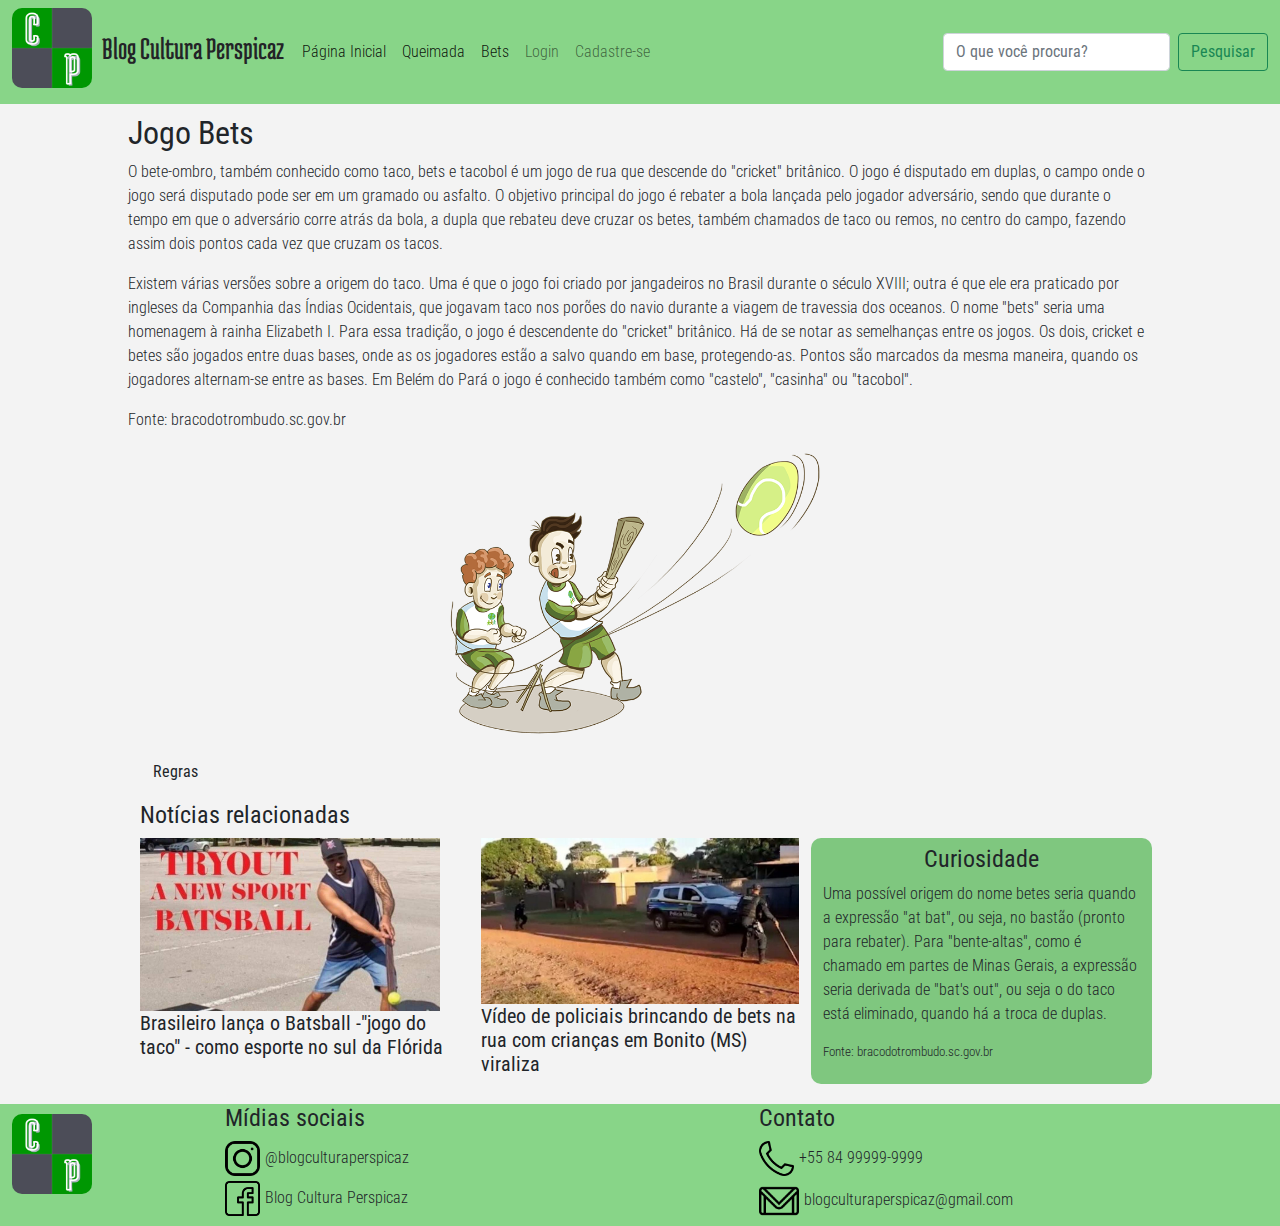
<file: pag-bets.html>
<!DOCTYPE html>
<html lang="pt-br">

<head>
  <meta charset="UTF-8">
  <meta name="viewport" content="width=device-width, initial-scale=1">
  <link rel="preconnect" href="https://fonts.googleapis.com">
  <link rel="preconnect" href="https://fonts.gstatic.com" crossorigin>
  <link href="https://fonts.googleapis.com/css2?family=Medula+One&display=swap" rel="stylesheet">
  <link rel="preconnect" href="https://fonts.googleapis.com">
  <link rel="preconnect" href="https://fonts.gstatic.com" crossorigin>
  <link href="https://fonts.googleapis.com/css2?family=Roboto+Condensed:wght@300;400&display=swap" rel="stylesheet">
  <link rel="stylesheet" href="css/bootstrap.min.css">
  <link rel="stylesheet" href="css/style.css">

  <title>Jogo Bets</title>
</head>

<body>
  <header>
    <nav class="navbar navbar-expand-lg navbar-light">
      <div class="container-fluid barra-nav">
        <h1>
          <a href="index.html"><img class="logotipo img-fluid" src="img/logotipo.png" alt="logotipo do blog"
              width="80px"></a>
        </h1>
        <h2>
          <a class="cabecalho" href="index.html">Blog Cultura Perspicaz</a>
        </h2>

        <button class="navbar-toggler" type="button" data-bs-toggle="collapse" data-bs-target="#navbarSupportedContent"
          aria-controls="navbarSupportedContent" aria-expanded="false" aria-label="Toggle navigation">
          <span class="navbar-toggler-icon"></span>
        </button>

        <div class="collapse navbar-collapse" id="navbarSupportedContent">
          <ul class="navbar-nav me-auto mb-2 mb-lg-0">
            <li class="nav-item">
              <a class="nav-link active" aria-current="page" href="index.html">Página Inicial</a>
            </li>

            <li class="nav-item">
              <a class="nav-link active" aria-current="page" href="pag-queimada.html">Queimada</a>
            </li>

            <li class="nav-item">
              <a class="nav-link active" aria-current="page" href="pag-bets.html">Bets</a>
            </li>

            <li class="nav-item">
              <a class="nav-link" aria-current="page" href="pag-login.html">Login</a>
            </li>

            <li class="nav-item">
              <a class="nav-link" aria-current="page" href="cadastro.html">Cadastre-se</a>
            </li>
          </ul>

          <form class="d-flex">
            <input class="form-control me-2" type="search" placeholder="O que você procura?" aria-label="Search">
            <button class="btn btn-outline-success" type="submit">Pesquisar</button>
          </form>
        </div>
      </div>
    </nav>
  </header>

  <main>
    <div>
      <section>
        <h2>Jogo Bets</h2>

        <p>O bete-ombro, também conhecido como taco, bets e tacobol é um jogo de rua que descende do "cricket"
          britânico. O jogo é disputado em duplas, o campo onde o jogo será disputado pode ser em um gramado ou
          asfalto.
          O objetivo principal do jogo é rebater a bola lançada pelo jogador adversário, sendo que durante o tempo
          em
          que o adversário corre atrás da bola, a dupla que rebateu deve cruzar os betes, também chamados de taco
          ou
          remos, no centro do campo, fazendo assim dois pontos cada vez que cruzam os tacos.
        </p>

        <p>Existem várias versões sobre a origem do taco. Uma é que o jogo foi criado por jangadeiros no Brasil durante
          o século XVIII; outra é que ele era praticado por ingleses da Companhia das Índias Ocidentais, que jogavam
          taco nos porões do navio durante a viagem de travessia dos oceanos. O nome "bets" seria uma homenagem à rainha
          Elizabeth I. Para essa tradição, o jogo é descendente do "cricket" britânico. Há de se notar as semelhanças
          entre os jogos. Os dois, cricket e betes são jogados entre duas bases, onde as os jogadores estão a salvo
          quando em base, protegendo-as. Pontos são marcados da mesma maneira, quando os jogadores alternam-se entre as
          bases. Em Belém do Pará o jogo é conhecido também como "castelo", "casinha" ou "tacobol". </p>

        <p>Fonte:
          <a
            href="https://www.bracodotrombudo.sc.gov.br/noticias/index/ver/codMapaItem/18239/codNoticia/93988">bracodotrombudo.sc.gov.br</a>
        </p>

        <figure>
          <img class="img-fluid" src="img/taco-personagens1.png" alt="" width="400px">
        </figure>

      </section>

      <section>
        <h3 class="row container-fluid">
          <a class="btn botao" data-bs-toggle="collapse" href="#regras-bets" role="button" aria-expanded="false"
            aria-controls="multiCollapseExample1">Regras</a>
        </h3>

        <div>
          <div class="collapse container-fluid" id="regras-bets">
            <div class="card card-body">
              <p>Entre as regras mais comuns estão:</p>

              <ol>
                <li>Enquanto um rebatedor mantiver o taco encostado na área da base, a base está
                  "protegida", impedindo
                  o
                  lançador que está atrás da base de derrubar este alvo. Tirar o taco da área da base
                  enquanto a bola
                  não
                  for arremessada permite que o lançador derrube o alvo de seu próprio lado do campo
                  usando a bola
                </li>

                <li>Quando os lançadores derrubam o alvo o jogo para e as equipes trocam os papéis</li>

                <li>O jogo acaba quando uma das duplas conseguir marcar um determinado número de pontos, e
                  cruzar os
                  tacos
                  no meio do campo. A contagem final é geralmente de 10 pontos, ou 5 pontos para jogos
                  mais curtos. Em
                  algumas regiões cada ponto ou corrida equivale a 2 ou 10 pontos e a pontuação necessária
                  para a
                  vitória
                  sobe para 12 ou 24 e 100 pontos</li>

                <li>Você pode tirar o taco do chão desde que peça licença para realizar essa ação</li>

                <li>Quando o jogador pegar a bola no alto sem ela quicar no chão, os adversários perdem o
                  taco ou perdem
                  o
                  jogo (dependendo das regras combinadas)</li>

                <li>Regra da Vitória. A regra consiste em pegar a bola rebatida no ar e dá vitória
                  automática à dupla de
                  lançadores</li>

                <li>Se a bola rebatida cair em local de difícil acesso (pátio de prédio com portão trancado
                  ou com cão
                  ou
                  ainda terreno baldio com mato fechado), a dupla de rebatedores só poderá marcar pontos
                  até que a
                  outra
                  dupla grite "pátio" ou "bolinha perdida" e haja, claro, comum acordo quanto à
                  dificuldade de acesso.
                  Em
                  geral, quando a bola é isolada a um local de difícil acesso, a dupla de rebatedores
                  ganha pontos
                  adicionais por causa da interrupção ou até mesmo decreta-se sua vitória</li>
              </ol>

              <section>
                <h4>Quem começa com a bola</h4>

                <p>Para decidir quem começa com os tacos, pode-se tirar “par ou ímpar”, ou “molhado ou seco” (onde um
                  dos
                  participantes molha um lado do taco e deixa o outro lado seco, cada time escolhe se quer molhado ou
                  seco, e joga-se o taco para cima para saber quem começa).
                  A contagem de pontos pode ser feita de 01 em 01, com o máximo de 12 pontos.
                </p>

                <h4>Regra da Vitória</h4>
                <p>“Vitória”, quando a equipe consegue apanhar a bola no ar, pode-se gritar “vitória bets” ou “vitória”,
                  não sendo obrigatório, porém a equipe da bola não recebe a vitória e sim, somente o taco para
                  continuar
                  a jogar. Caso a defesa consiga pegar uma rebatida do ataque no ar, sem que a bola tenha tocado o chão,
                  inclusive se for rebatida para trás, as Bets passam a ser posse da defesa que automaticamente se
                  tornam
                  a dupla de ataque e a de ataque passa a ser defesa.</p>

                <h4>Regra do “trás”</h4>
                <p>Se a bolinha encostar-se ao taco e for para trás do círculo do rebatedor, é contada “uma para trás”.
                  Quando for contado “três para trás” os rebatedores perdem os tacos. A contagem de trás só zera quando
                  a
                  dupla de ataque for para a defesa, e quando retornar ao ataque a contagem de trás está zerada.
                </p>

                <h4>Pedido de tempo</h4>
                <p>O jogo só pode ser paralisado se houver pedido de tempo, também conhecido como “licença bets”,
                  “bets-tempo” ou “licença para um”. Caso contrário, os jogadores podem derrubar a casinha adversária se
                  um dos jogadores se ausentar da partida sem solicitar tempo.
                  O tempo poderá ser solicitado apenas pela equipe que estiver com as bets e não poderá ser solicitado
                  após rebatida. Conta-se 01 minuto de tempo e cada equipe tem direito a um pedido.
                </p>

                <h4>Bolinha perdida</h4>
                <p>Se a bola rebatida cair em local de difícil acesso, a dupla de rebatedores só poderá marcar pontos
                  até
                  que a outra dupla grite “bolinha perdida” e haja claro, comum acordo quanto à dificuldade de acesso.
                  Caso a dupla de defesa grite “bolinha perdida” automaticamente dará 6 pontos a equipe adversária e o
                  jogo segue normalmente com outra bolinha.</p>

              </section>

              <p class="fonte">Fonte:
                <a href="https://www.sescpr.com.br/jogoscomerciarios/regulamento/regulamento-tecnico-de-bets/"
                  target="_blank">https://www.sescpr.com.br/jogoscomerciarios/regulamento/regulamento-tecnico-de-bets/</a>
              </p>
            </div>
          </div>
        </div>
      </section>

      <section class="container noticias-curiosidade">
        <div class="row">
          <h4>Notícias relacionadas</h4>
          <div class="col-sm">
            <a href="noticia1-bets.html">
              <img class="img-fluid" src="img/batsball.jpg" alt="Indivíduo jogando batsball" width="300px">
              <h4 class="tam-letra-noticia">Brasileiro lança o Batsball -"jogo do taco" - como esporte no sul da Flórida
              </h4>
            </a>
          </div>

          <div class="col-sm">
            <a href="noticia2-bets.html">
              <img class="img-fluid" src="img/policiais-bets.jpg" alt="Policiais jogando bets" width="330px">
              <h4 class="tam-letra-noticia">Vídeo de policiais brincando de bets na rua com crianças em Bonito (MS)
                viraliza</h4>
            </a>
          </div>

          <div class="col-sm curiosidade">
            <div>
              <h4>Curiosidade</h4>
              <p>Uma possível origem do nome betes seria quando a expressão "at bat", ou seja, no bastão (pronto para
                rebater). Para "bente-altas", como é chamado em partes de Minas Gerais, a expressão seria derivada de
                "bat's out", ou seja o do taco está eliminado, quando há a troca de duplas.</p>

              <p class="fonte">Fonte:
                <a href="https://www.bracodotrombudo.sc.gov.br/noticias/index/ver/codMapaItem/18239/codNoticia/93988">bracodotrombudo.sc.gov.br</a>
              </p>
            </div>
          </div>
        </div>
      </section>
    </div>
  </main>

  <footer class="container-fluid">
    <div class="row">
      <div class="col-sm-2">
        <h3><a href="index.html"><img class="logotipo img-fluid" src="img/logotipo.png" alt="logotipo do blog"
              width="80px"></a></h3>
      </div>

      <div class="col-sm">
        <div class="col">
          <h4>Mídias sociais</h4>
          <div class="rodape">
            <a href="https://www.instagram.com/" target="_blank"><img src="img/instagram.png"
                alt="Logotipo do Instagram" width="35px">@blogculturaperspicaz</a>
          </div>

          <div class="rodape">
            <a href="https://www.facebook.com/" target="_blank"><img src="img/facebook.png" alt="Logotipo do facebook"
                width="35px">Blog
              Cultura Perspicaz</a>
          </div>
        </div>
      </div>

      <div class="col-sm">
        <div class="rodape">
          <h4>Contato</h4>
          <a href="tel:+55 84 99999-9999"><img src="img/telefone.png" alt="telefone" width="35px">+55 84
            99999-9999</a>
        </div>

        <div class="rodape">
          <a href="mailto:blogculturaperspicaz@gmail.com"><img src="img/gmail.png" alt="logotipo do Gmail"
              width="40px">blogculturaperspicaz@gmail.com</a>
        </div>
      </div>
    </div>
  </footer>

  <script type="text/javascript" src="js/bootstrap.min.js"></script>
</body>

</html>
</file>
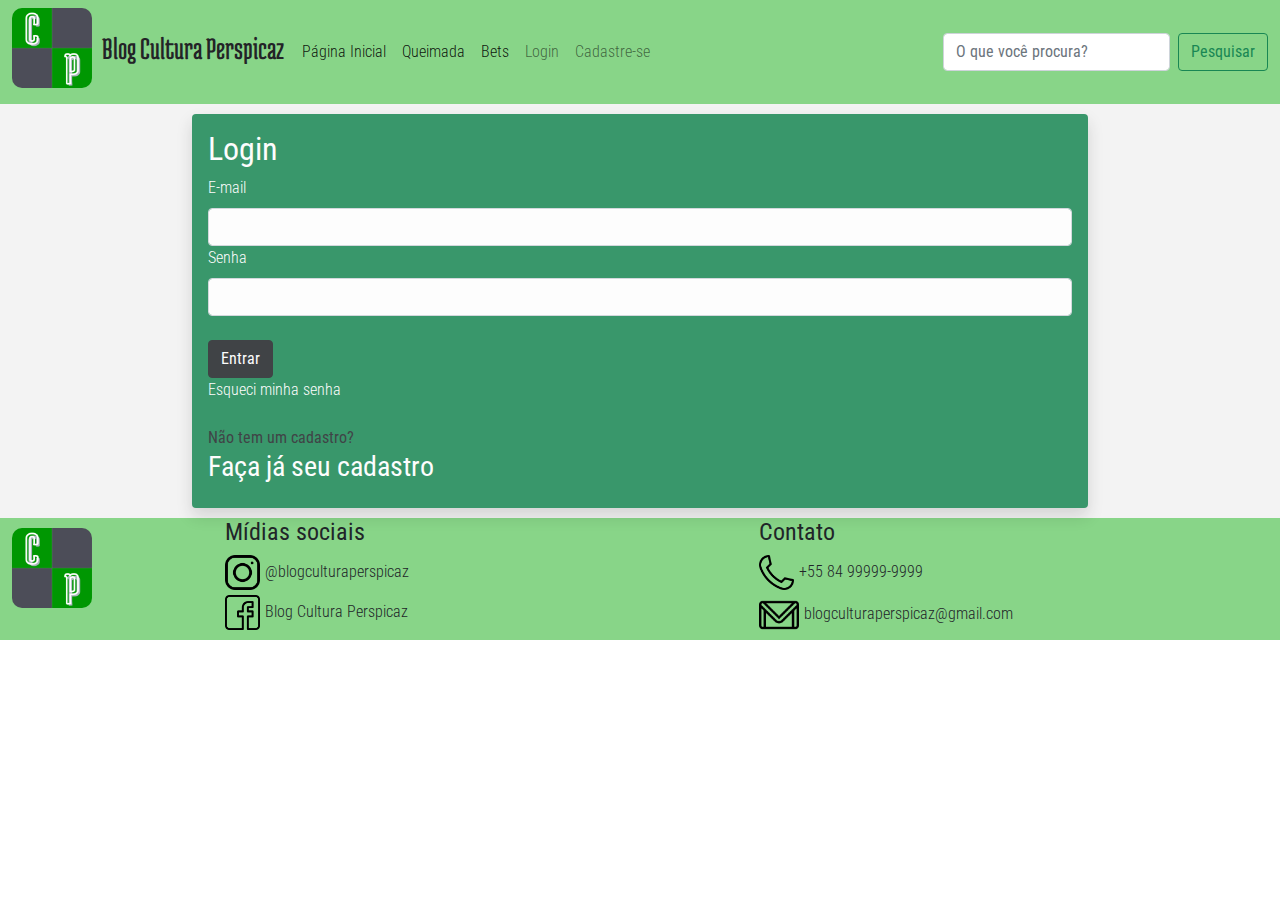
<file: pag-login.html>
<!DOCTYPE html>
<html lang="pt-br">

<head>
    <meta charset="UTF-8">
    <meta name="viewport" content="width=device-width, initial-scale=1">
    <link rel="preconnect" href="https://fonts.googleapis.com">
    <link rel="preconnect" href="https://fonts.gstatic.com" crossorigin>
    <link href="https://fonts.googleapis.com/css2?family=Medula+One&display=swap" rel="stylesheet">
    <link rel="preconnect" href="https://fonts.googleapis.com">
    <link rel="preconnect" href="https://fonts.gstatic.com" crossorigin>
    <link href="https://fonts.googleapis.com/css2?family=Roboto+Condensed:wght@300;400&display=swap" rel="stylesheet">
    <link rel="stylesheet" href="css/bootstrap.min.css">
    <link rel="stylesheet" href="css/style.css">

    <title></title>
</head>

<body>
    <header>
        <nav class="navbar navbar-expand-lg navbar-light">
          <div class="container-fluid barra-nav">
            <h1>
              <a href="index.html"><img class="logotipo img-fluid" src="img/logotipo.png" alt="logotipo do blog" width="80px"></a>
                </h1>
            <h2>
              <a class="cabecalho" href="index.html">Blog Cultura Perspicaz</a>
            </h2>
    
            <button class="navbar-toggler" type="button" data-bs-toggle="collapse" data-bs-target="#navbarSupportedContent"
              aria-controls="navbarSupportedContent" aria-expanded="false" aria-label="Toggle navigation">
              <span class="navbar-toggler-icon"></span>
            </button>
    
            <div class="collapse navbar-collapse" id="navbarSupportedContent">
              <ul class="navbar-nav me-auto mb-2 mb-lg-0">
                <li class="nav-item">
                  <a class="nav-link active" aria-current="page" href="index.html">Página Inicial</a>
                </li>
    
                <li class="nav-item">
                  <a class="nav-link active" aria-current="page" href="pag-queimada.html">Queimada</a>
                </li>
    
                <li class="nav-item">
                  <a class="nav-link active" aria-current="page" href="pag-bets.html">Bets</a>
                </li>
    
                <li class="nav-item">
                  <a class="nav-link" aria-current="page" href="pag-login.html">Login</a>
                </li>
    
                <li class="nav-item">
                  <a class="nav-link" aria-current="page" href="cadastro.html">Cadastre-se</a>
                </li>
              </ul>
              
              <form class="d-flex">
                <input class="form-control me-2" type="search" placeholder="O que você procura?" aria-label="Search">
                <button class="btn btn-outline-success" type="submit">Pesquisar</button>
              </form>
            </div>
          </div>
        </nav>
    </header>

    <main>
        <div class="container-fluid login shadow p-3 rounded">
            <h2>Login</h2>
            <form action="">
                <label class="form-label" for="email">E-mail</label>
                <input class="form-control" type="email" name="email" id="email" required>

                <label class="form-label" for="senha">Senha</label>
                <input class="form-control" type="password" name="senha" id="senha" required>

                <br>

                <input class="btn btn-dark" type="submit" value="Entrar">

                <br>

                <a href="">Esqueci minha senha</a>
            </form>

            <br>

            <p class="p-login"><b>Não tem um cadastro?</b></p>
            <h3><a href="cadastro.html">Faça já seu cadastro</a></h3>
        </div>
    </main>


    <footer class="container-fluid">
      <div class="row">
        <div class="col-sm-2">
          <h3><a href="index.html"><img class="logotipo img-fluid" src="img/logotipo.png" alt="logotipo do blog"
                width="80px"></a></h3>
        </div>
  
        <div class="col-sm">
          <div class="col">
            <h4>Mídias sociais</h4>
            <div class="rodape">
              <a href="https://www.instagram.com/" target="_blank"><img src="img/instagram.png"
                  alt="Logotipo do Instagram" width="35px">@blogculturaperspicaz</a>
            </div>
  
            <div class="rodape">
              <a href="https://www.facebook.com/" target="_blank"><img src="img/facebook.png" alt="Logotipo do facebook"
                  width="35px">Blog
                Cultura Perspicaz</a>
            </div>
          </div>
        </div>
  
        <div class="col-sm">
          <div class="rodape">
            <h4>Contato</h4>
            <a href="tel:+55 84 99999-9999"><img src="img/telefone.png" alt="telefone" width="35px">+55 84
              99999-9999</a>
          </div>
  
          <div class="rodape">
            <a href="mailto:blogculturaperspicaz@gmail.com"><img src="img/gmail.png" alt="logotipo do Gmail"
                width="40px">blogculturaperspicaz@gmail.com</a>
          </div>
        </div>
      </div>
    </footer>
    
      <script type="text/javascript" src="js/bootstrap.min.js"></script>
</body>

</html>
</file>
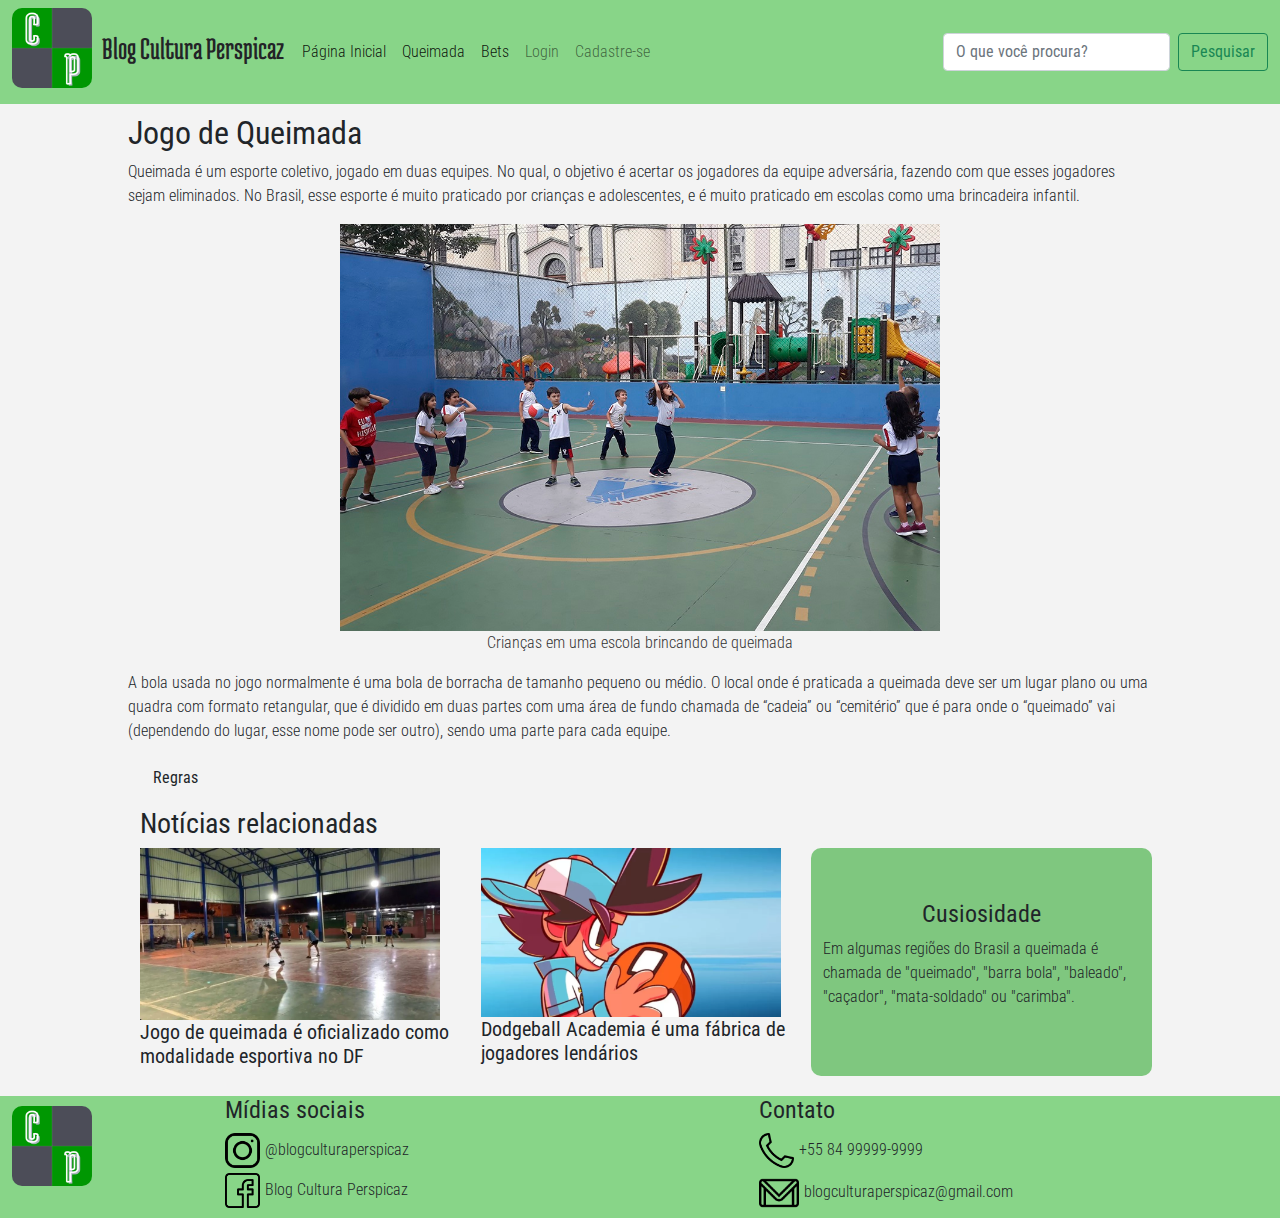
<file: pag-queimada.html>
<!DOCTYPE html>
<html>

<head>
  <meta charset="UTF-8">
  <meta name="viewport" content="width=device-width, initial-scale=1">
  <link rel="preconnect" href="https://fonts.googleapis.com">
  <link rel="preconnect" href="https://fonts.gstatic.com" crossorigin>
  <link href="https://fonts.googleapis.com/css2?family=Medula+One&display=swap" rel="stylesheet">
  <link rel="preconnect" href="https://fonts.googleapis.com">
  <link rel="preconnect" href="https://fonts.gstatic.com" crossorigin>
  <link href="https://fonts.googleapis.com/css2?family=Roboto+Condensed:wght@300;400&display=swap" rel="stylesheet">
  <link rel="stylesheet" href="css/bootstrap.min.css">
  <link rel="stylesheet" href="css/style.css">

  <title>Jogo de Queimada</title>
</head>

<body>
  <header>
    <nav class="navbar navbar-expand-lg navbar-light">
      <div class="container-fluid barra-nav">
        <h1>
          <a href="index.html"><img class="logotipo img-fluid" src="img/logotipo.png" alt="logotipo do blog"
              width="80px"></a>
        </h1>
        <h2>
          <a class="cabecalho" href="index.html">Blog Cultura Perspicaz</a>
        </h2>

        <button class="navbar-toggler" type="button" data-bs-toggle="collapse" data-bs-target="#navbarSupportedContent"
          aria-controls="navbarSupportedContent" aria-expanded="false" aria-label="Toggle navigation">
          <span class="navbar-toggler-icon"></span>
        </button>

        <div class="collapse navbar-collapse" id="navbarSupportedContent">
          <ul class="navbar-nav me-auto mb-2 mb-lg-0">
            <li class="nav-item">
              <a class="nav-link active" aria-current="page" href="index.html">Página Inicial</a>
            </li>

            <li class="nav-item">
              <a class="nav-link active" aria-current="page" href="pag-queimada.html">Queimada</a>
            </li>

            <li class="nav-item">
              <a class="nav-link active" aria-current="page" href="pag-bets.html">Bets</a>
            </li>

            <li class="nav-item">
              <a class="nav-link" aria-current="page" href="pag-login.html">Login</a>
            </li>

            <li class="nav-item">
              <a class="nav-link" aria-current="page" href="cadastro.html">Cadastre-se</a>
            </li>
          </ul>

          <form class="d-flex">
            <input class="form-control me-2" type="search" placeholder="O que você procura?" aria-label="Search">
            <button class="btn btn-outline-success" type="submit">Pesquisar</button>
          </form>
        </div>
      </div>
    </nav>
  </header>

  <main>
    <div>
      <section>
        <h2>Jogo de Queimada</h2>

        <p>Queimada é um esporte coletivo, jogado em duas equipes. No qual, o objetivo é acertar os jogadores da
          equipe
          adversária, fazendo com que esses jogadores sejam eliminados. No Brasil, esse esporte é muito praticado
          por
          crianças e adolescentes, e é muito praticado em escolas como uma brincadeira infantil.
        </p>

        <figure>
          <img class="img-fluid" src="img/queimada-criancas.jpg" alt="Crianças brincando de queimada" width="600px">
          <figcaption>Crianças em uma escola brincando de queimada</figcaption>
        </figure>


        <p>A bola usada no jogo normalmente é uma bola de borracha de tamanho pequeno ou médio. O local onde é
          praticada
          a queimada deve ser um lugar plano ou uma quadra com formato retangular, que é dividido em duas partes
          com
          uma área de fundo chamada de “cadeia” ou “cemitério” que é para onde o “queimado” vai (dependendo do
          lugar,
          esse nome pode ser outro), sendo uma parte para cada equipe.
        </p>
      </section>

      <section>
        <h3 class="row container-fluid">
          <a class="btn botao" data-bs-toggle="collapse" href="#regras-queimada" role="button" aria-expanded="false"
            aria-controls="multiCollapseExample1">Regras</a>
        </h3>
        <div>
          <div class="collapse container-fluid" id="regras-queimada">
            <div class="card card-body">
              <p>Entre as regras mais comuns estão:</p>

              <ol>
                <li>Cada equipe fica em um lado da quadra, se caso algum jogador ultrapassar a linha que
                  divide o campo,
                  ele
                  será punido e irá para a área do “queimado”.</li>
                <li>O jogador deve arremessar a bola contra o time adversário, com o objetivo de
                  "queimá-los". Por sua
                  parte, os adversários tentam se espalhar no campo ou ir ao fundo do mesmo, para não
                  serem atingidos
                  pela
                  bola.</li>
                <li>Se a bola não atinge ninguém e apenas quica no campo adversário, o jogador pode pegá-la
                  sem o risco
                  de
                  estar "queimado".</li>
                <li>Os jogadores são "queimados" nos seguintes casos: quando a bola acerta qualquer parte do
                  corpo ou
                  quando
                  pegam a bola, mas a deixam cair.</li>
                <li>Os jogadores "queimados" devem ir para uma área específica, atrás do campo do time
                  adversário. Essa
                  área
                  é chamada de “cadeia”, “cemitério” ou outros nomes em algumas regiões do Brasil. </li>
                <li>O jogador "queimado" pode voltar ao jogo se queimar outro jogador.</li>
                <li>Vence o time que conseguir "queimar" o maior número de jogadores.</li>
              </ol>

              <p class="fonte">Fonte:
                <a href="https://www.todamateria.com.br/jogo-de-queimada/"
                  target="_blank">https://www.todamateria.com.br/jogo-de-queimada/</a>
              </p>
            </div>
          </div>
        </div>
      </section>

      <section class="container noticias-curiosidade">
        <div class="row">
          <h3>Notícias relacionadas</h3>
          <div class="col-sm">
            <a href="noticia1-queimada.html">
              <img class="img-fluid" src="img/queimada-noticia1.jpg" alt="Jovens jogando queimada" width="300px">
              <h4 class="tam-letra-noticia">Jogo de queimada é oficializado como modalidade esportiva no DF</h4>
            </a>
          </div>

          <div class="col-sm">
            <a href="noticia2-queimada.html">
              <img class="img-fluid" src="img/Dodgeball-Academia-otto.webp" alt="Imagem do jogo" width="300px">
              <h4 class="tam-letra-noticia">Dodgeball Academia é uma fábrica de jogadores lendários</h4>
            </a>
          </div>

          <div class="col-sm curiosidade">
            <div>
              <h4>Cusiosidade</h4>
              <p>Em algumas regiões do Brasil a queimada é chamada de "queimado", "barra bola", "baleado", "caçador",
                "mata-soldado" ou "carimba".</p>
            </div>
          </div>
      </section>
    </div>
  </main>

  <footer class="container-fluid">
    <div class="row">
      <div class="col-sm-2">
        <h3><a href="index.html"><img class="logotipo img-fluid" src="img/logotipo.png" alt="logotipo do blog"
              width="80px"></a></h3>
      </div>

      <div class="col-sm">
        <div class="col">
          <h4>Mídias sociais</h4>
          <div class="rodape">
            <a href="https://www.instagram.com/" target="_blank"><img src="img/instagram.png"
                alt="Logotipo do Instagram" width="35px">@blogculturaperspicaz</a>
          </div>

          <div class="rodape">
            <a href="https://www.facebook.com/" target="_blank"><img src="img/facebook.png" alt="Logotipo do facebook"
                width="35px">Blog
              Cultura Perspicaz</a>
          </div>
        </div>
      </div>

      <div class="col-sm">
        <div class="rodape">
          <h4>Contato</h4>
          <a href="tel:+55 84 99999-9999"><img src="img/telefone.png" alt="telefone" width="35px">+55 84
            99999-9999</a>
        </div>

        <div class="rodape">
          <a href="mailto:blogculturaperspicaz@gmail.com"><img src="img/gmail.png" alt="logotipo do Gmail"
              width="40px">blogculturaperspicaz@gmail.com</a>
        </div>
      </div>
    </div>
  </footer>

  <script type="text/javascript" src="js/bootstrap.min.js"></script>
</body>

</html>
</file>
<file: css/style.css>
:root{
    --cor-principal:#198754;
    --cor-secundaria: #232327;
    --cor-header-footer: #88D588;
    --cor-destaque: #FFFFFF;
    --cor-link: #212529;
}

body{
    font-family: 'Roboto Condensed', sans-serif;
    font-weight: 300;
}

nav div h2 a{
    font-family: 'Medula One', cursive;
}

nav div div ul{
    margin-left: 10px;
}

h2,h3,h4{
    font-weight: 400;
}

nav{
    background-color: var(--cor-header-footer);
}

main{
    background-color: rgb(243, 243, 243);
    padding-bottom: 10px;
    padding-top: 10px;
}

main > div{
    width: 80%;
    margin: 0 auto;
}

figure{
    text-align: center;
}

figcaption{
    color: #333;
}

article div div p{
    margin-bottom: 0;
}

footer{
    background-color: var(--cor-header-footer);
}

footer div div h3 a .logotipo{
    margin-top: 10px;
}

footer div div a img{
    margin-right: 5px;
}

a{
    text-decoration: none;
    color: var(--cor-link);
}

a:hover{
    color: var(--cor-link);
}

main div form div input{
    margin-bottom: 10px;
}

.parte-login-cadastro{
    margin-left: 20px;
    display: inline;
}

.parte-login-cadastro ul li{
    display: inline;
}

.fonte-noticia, .data{
    font-size: 12px;
}

.login form label, .login h2, .login a{
    color: var(--cor-destaque);
}

.noticias-curiosidade{
    margin-top: 10px;
    margin-bottom: 10px;
}

.curiosidade{
    background-color: #7FC77F;
    border-radius: 10px;
    display: flex;
    align-items: center;
}

.curiosidade h4{
    text-align: center;
}

.noticias{
    margin-top: 10px;
}

.tam-letra-noticia{
    font-size: 20px;
}

.flex-container{
    display: flex;
    justify-content: flex-start;
    align-items: flex-start;
}

.flex-item{
    margin-right: 5px;
}

.comentarios p{
    display: inline;
}

.fonte{
    font-size: 13px;
}

.rodape{
    margin-bottom: 5px;
}

.video-bets:hover{
    color: rgb(53, 119, 96);
}

.login{
    width: 70%;
    padding: 20px;
    border-radius: 10px;
    background-color: var(--cor-principal);
    opacity: 85%;
}

.p-login{
    margin-bottom: 0;
}

.cabecalho{
    color: var(--cor-secundaria);
    padding-left: 10px;
}

.cabecalho:hover{
    color: var(--cor-secundaria);
}

footer div h3{
    border-top: 10px;
}

.logotipo{
    border-radius: 10px;
}

.botao{
    text-align: left;
}
</file>
